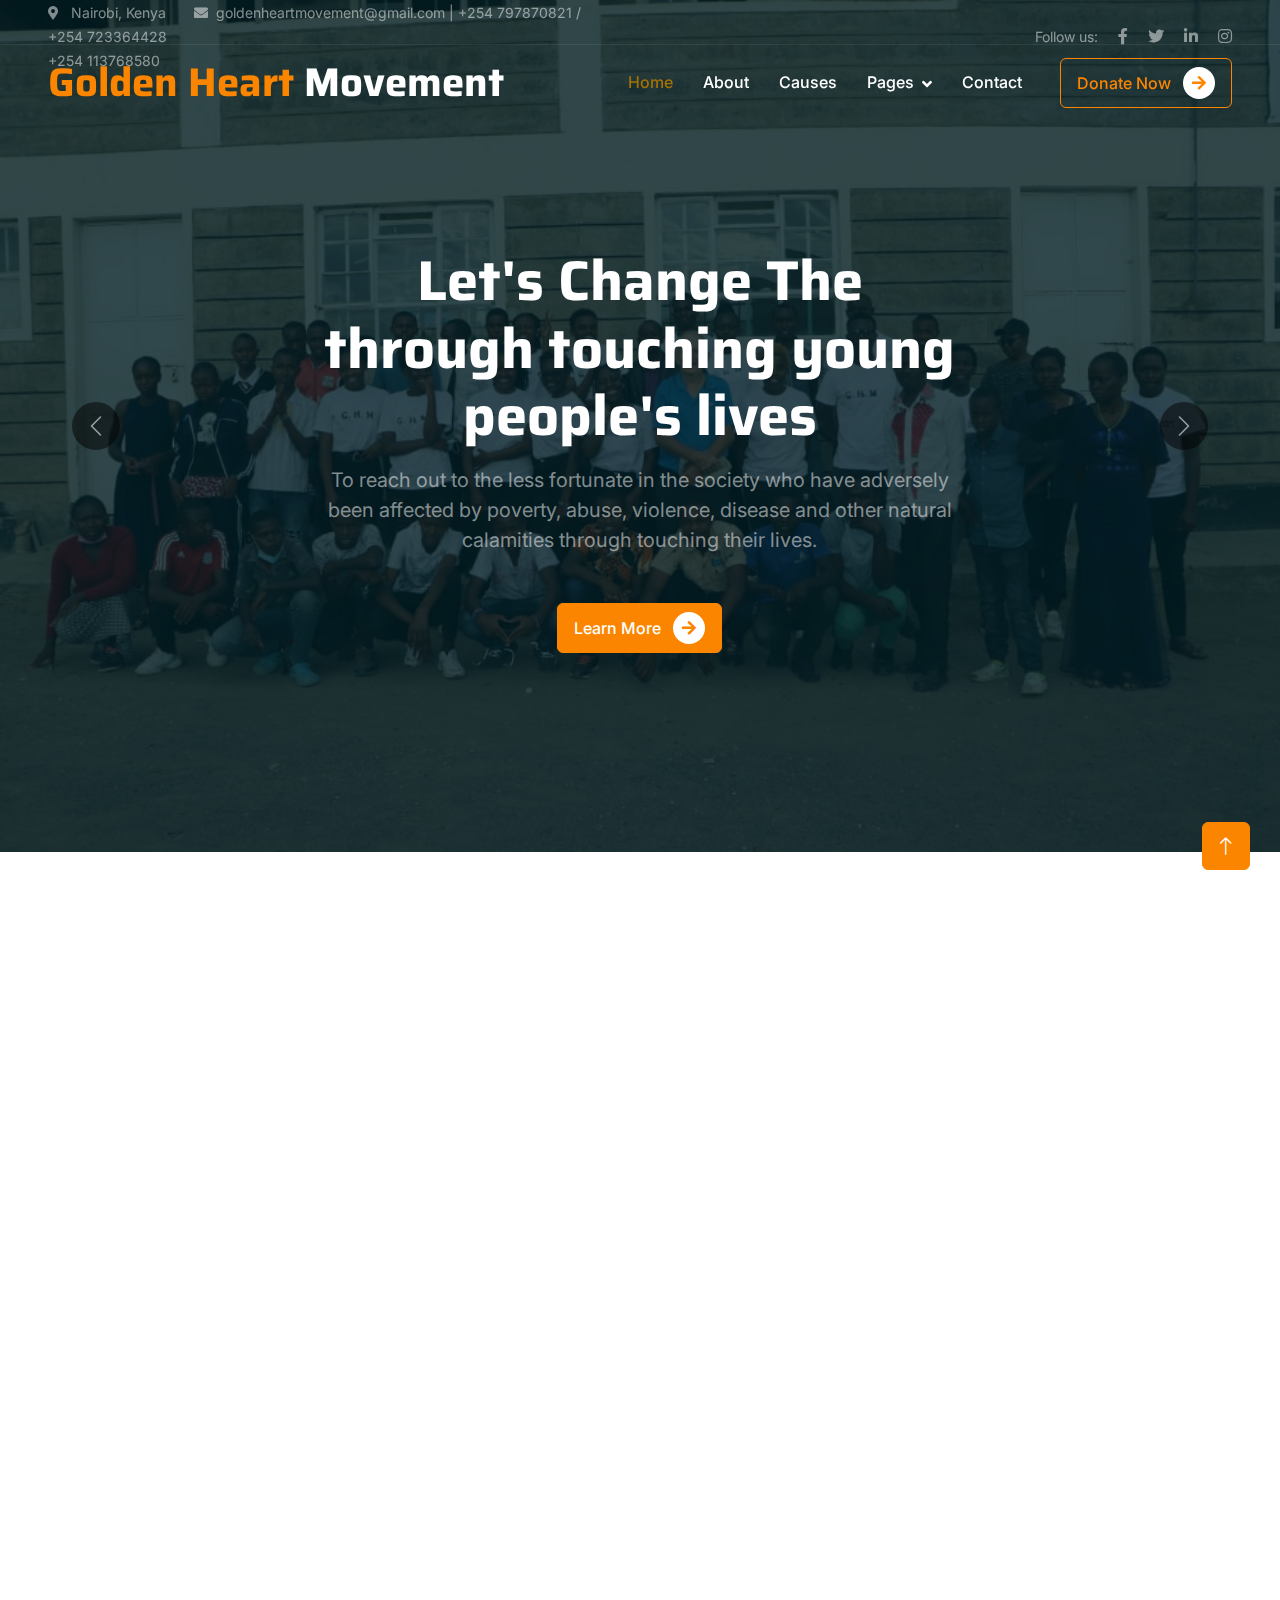
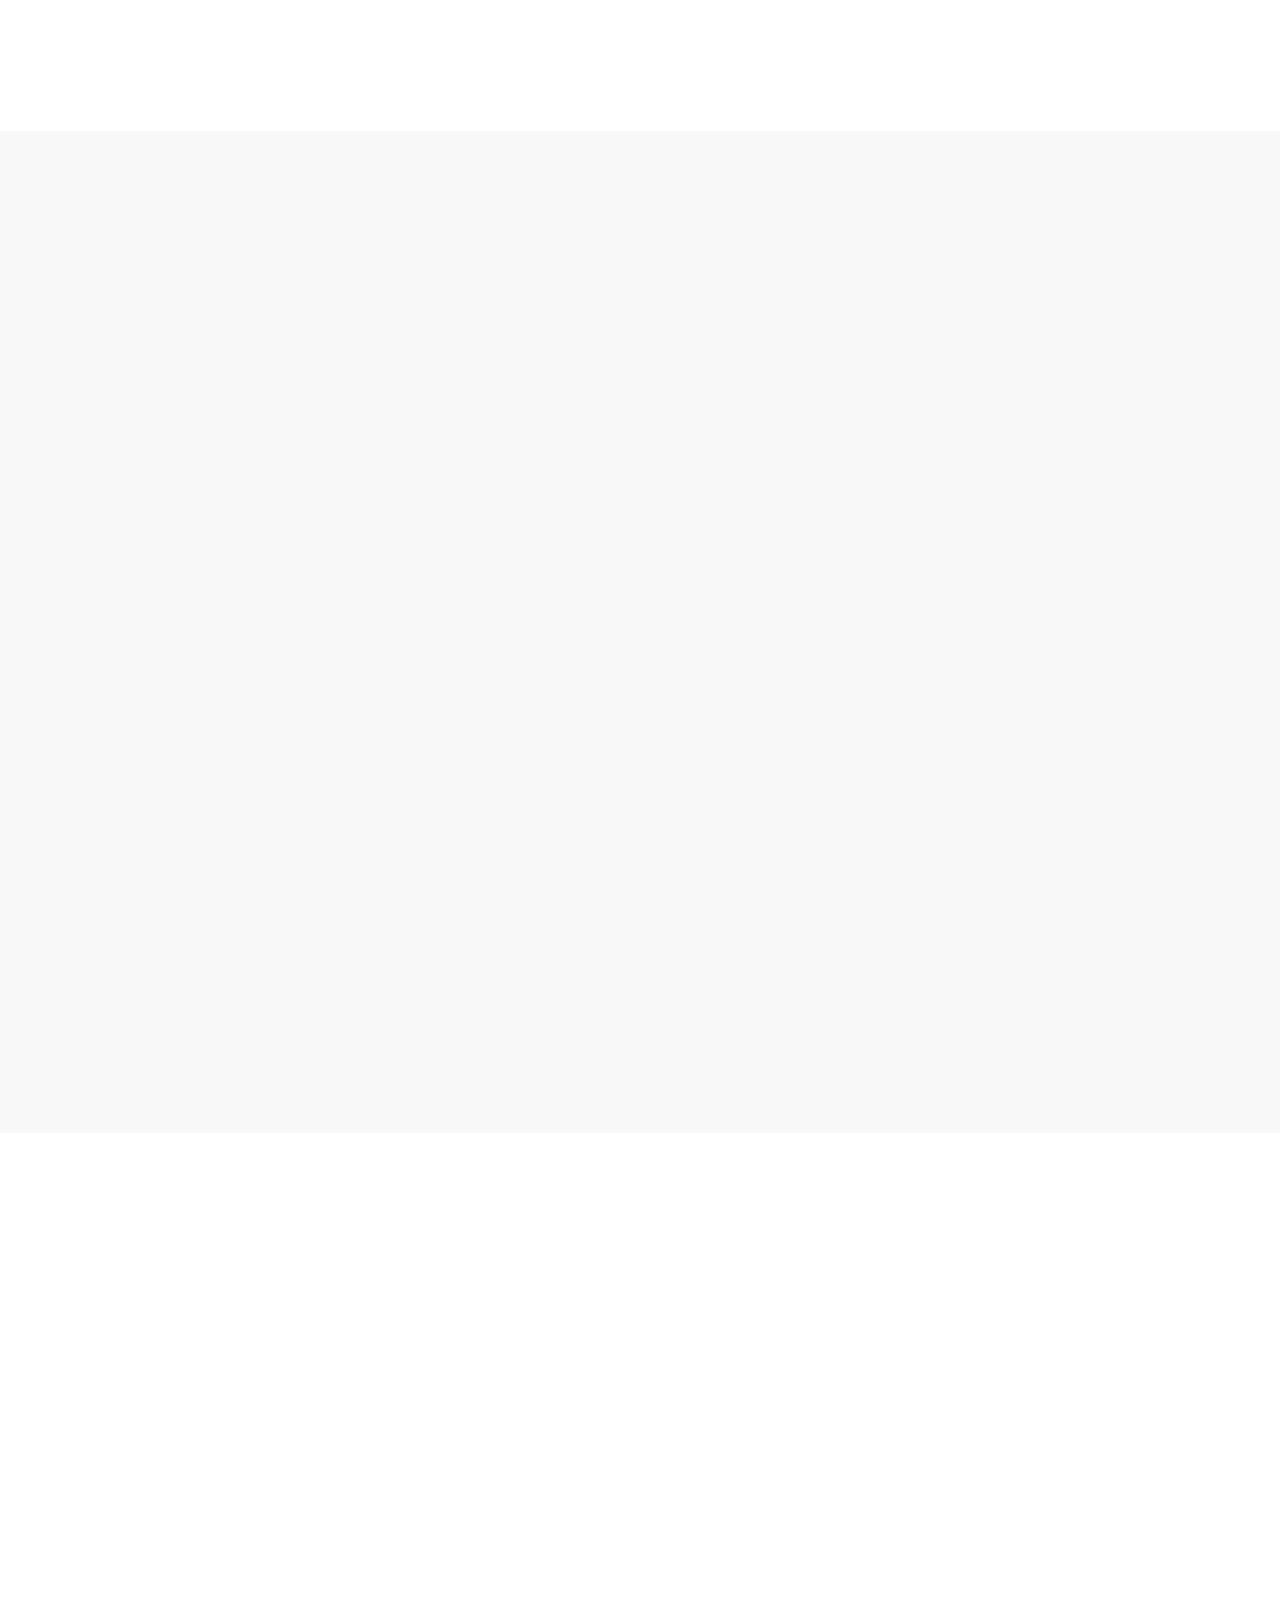
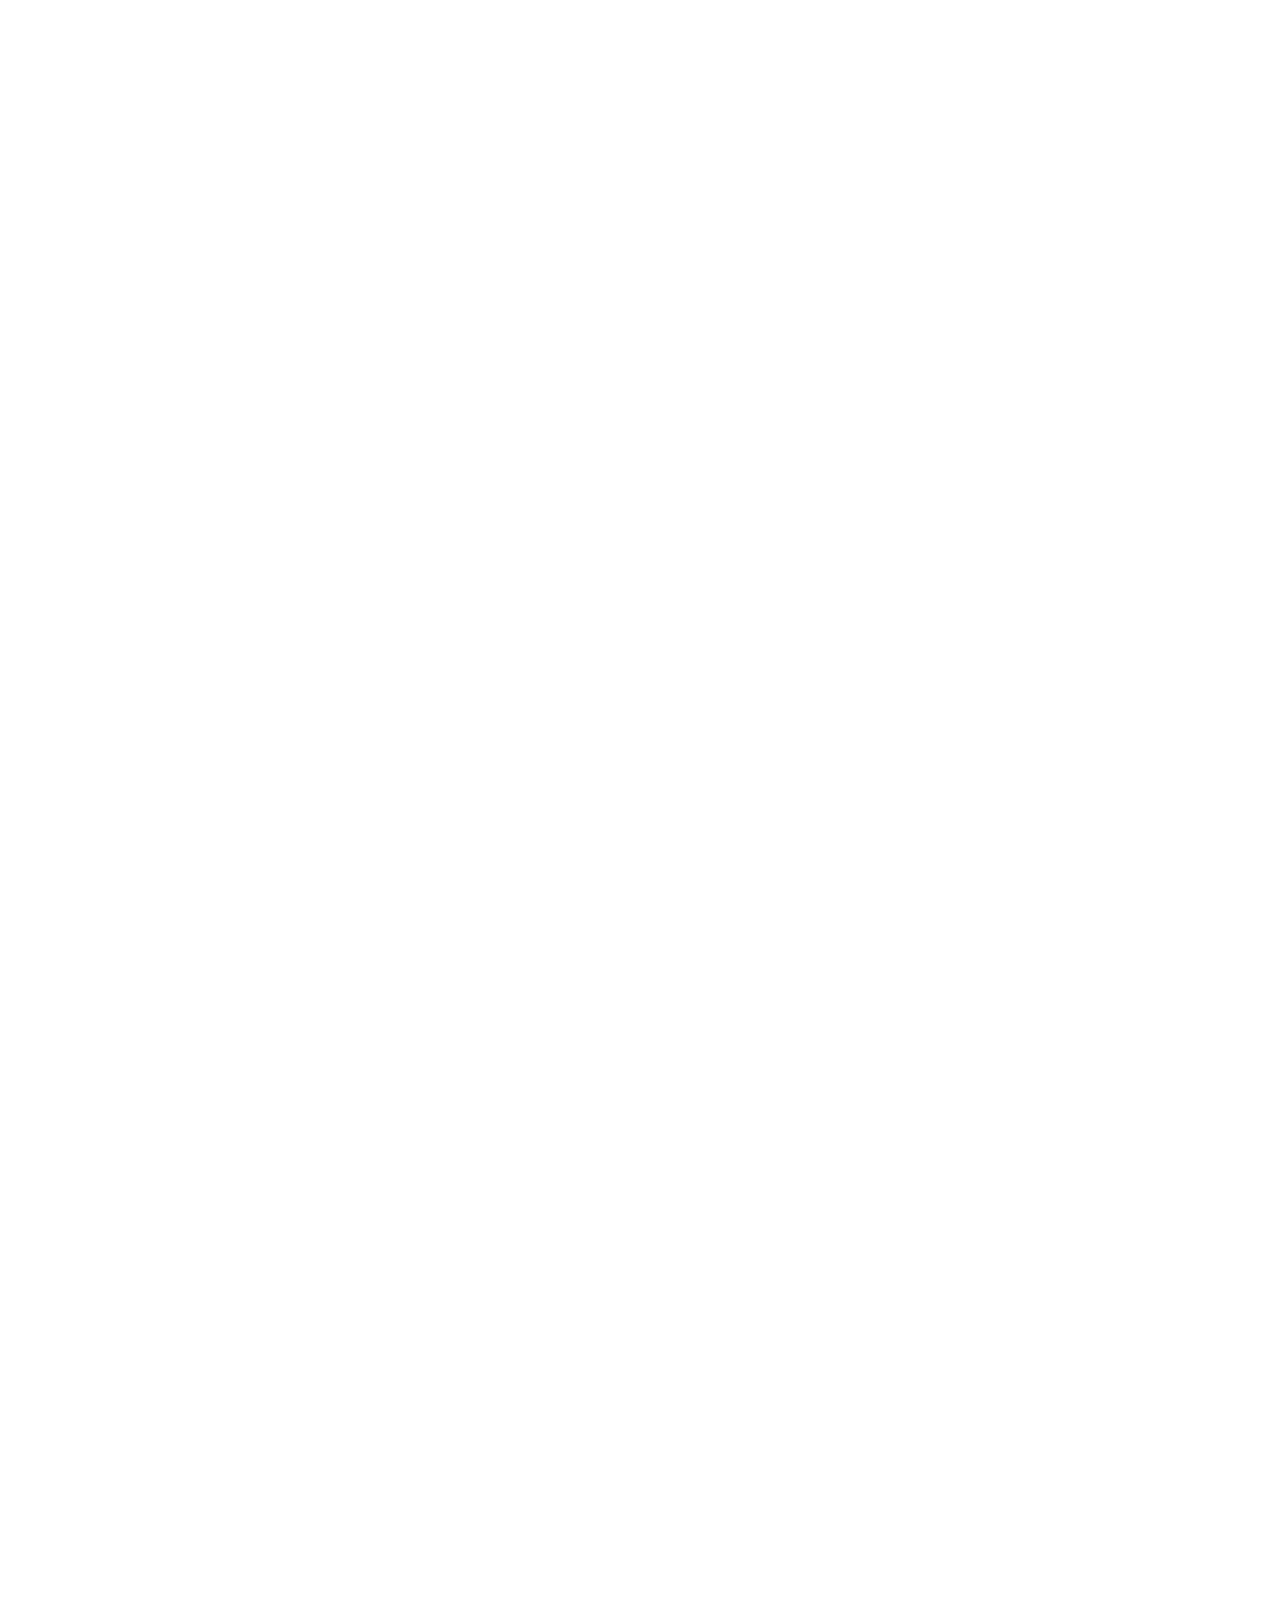
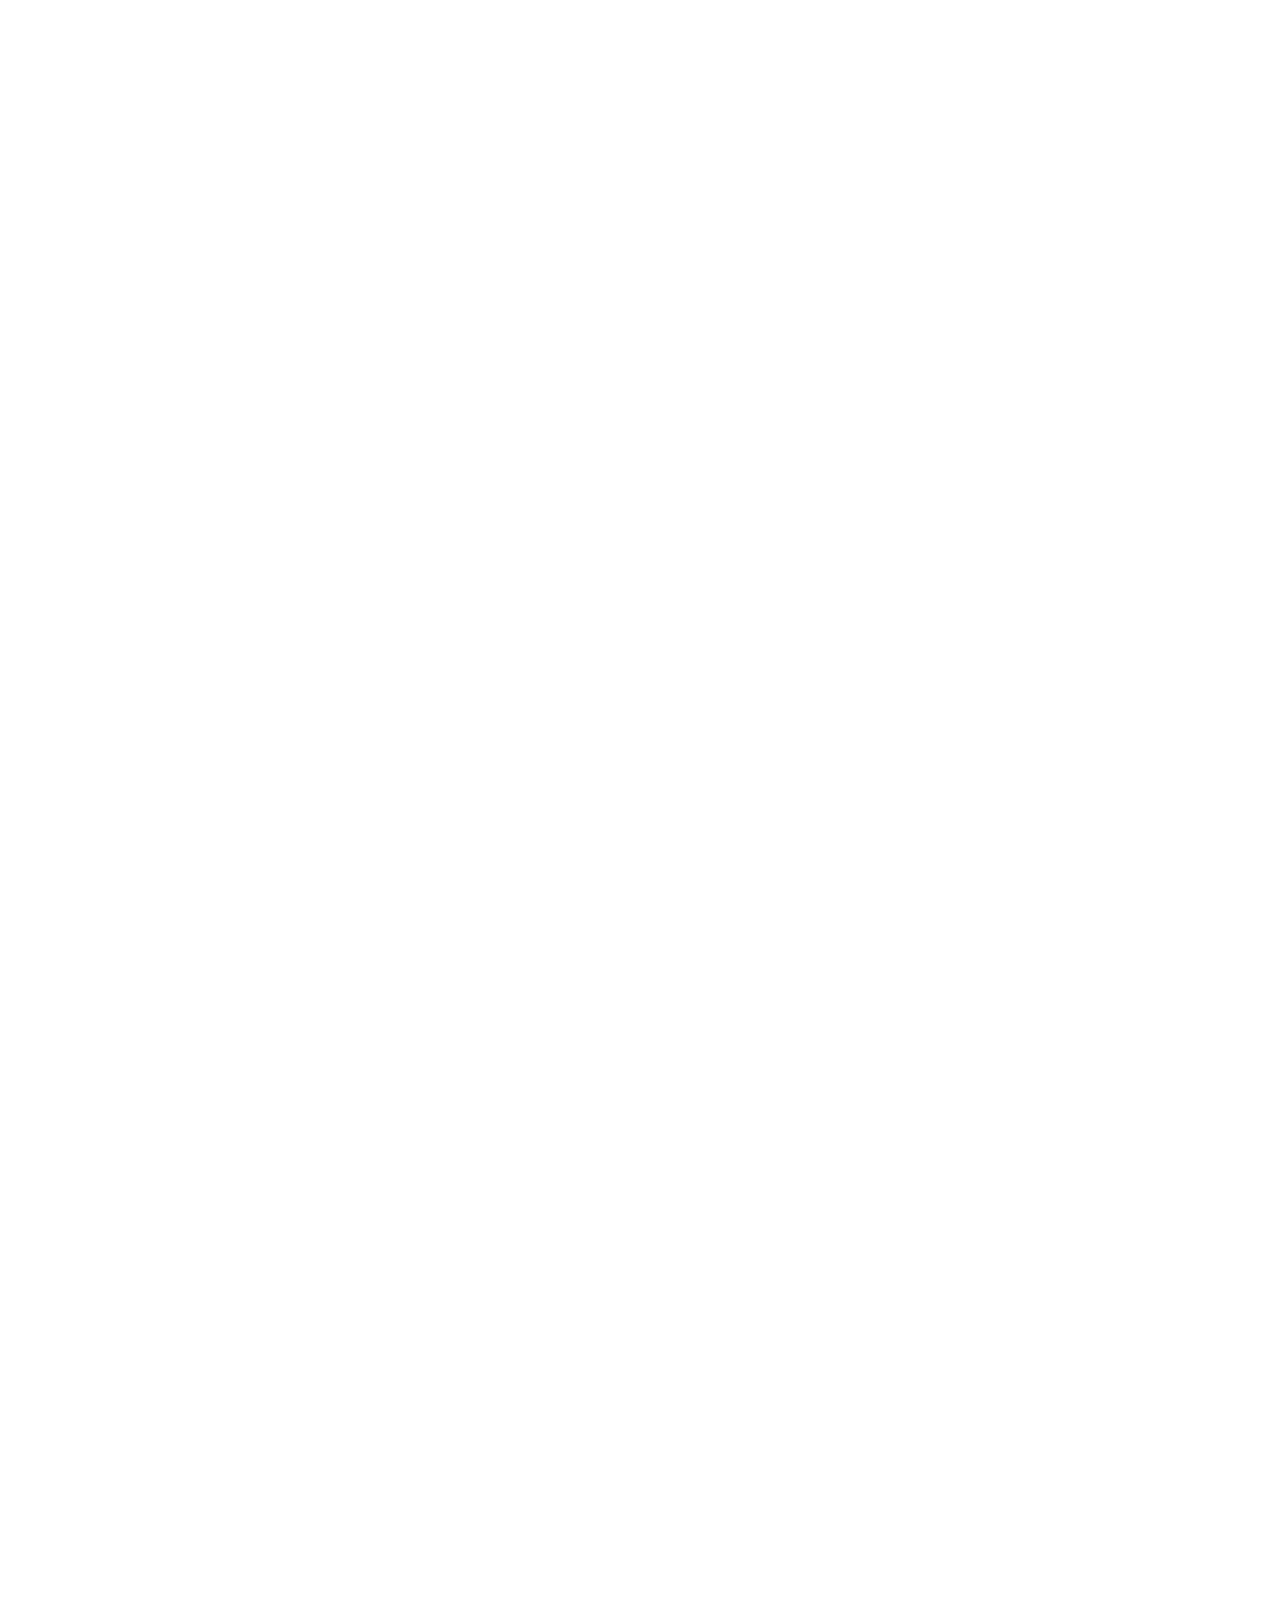
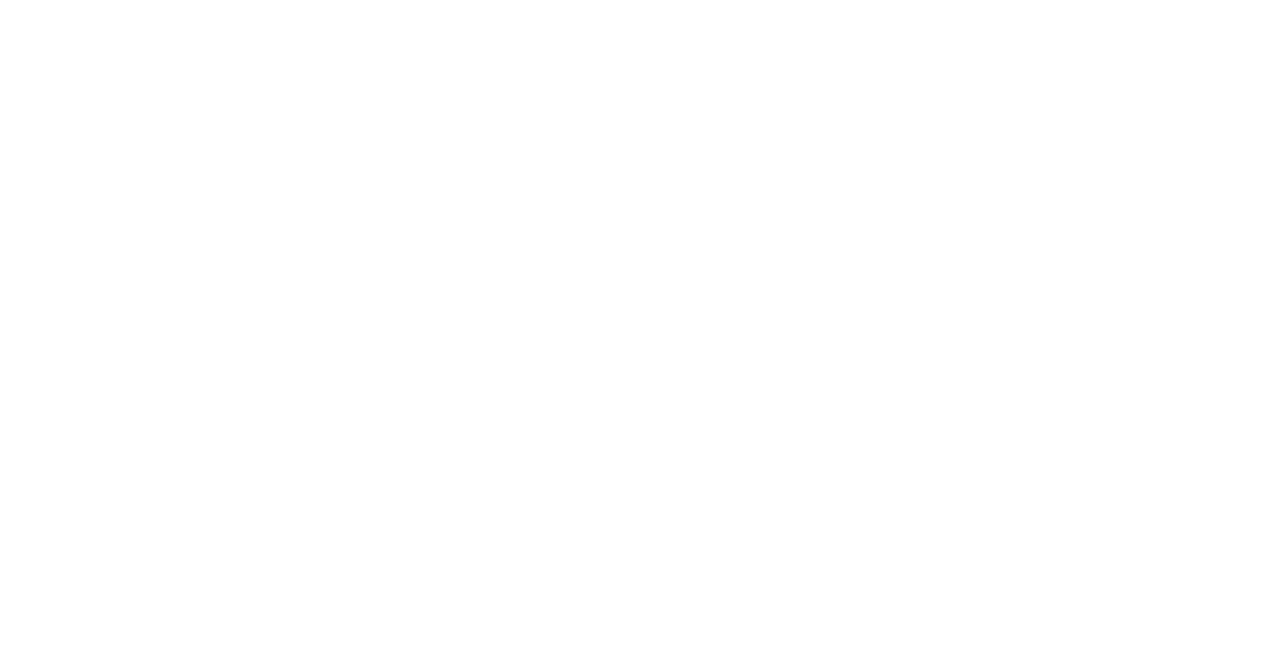
<file: index.html>
<!DOCTYPE html>
<html lang="en">

<head>
    <meta charset="utf-8">
    <title>Golden Heart Movement - Touching Lives</title>
    <meta content="width=device-width, initial-scale=1.0" name="viewport">
    <meta content="" name="keywords">
    <meta content="" name="description">

    <!-- Favicon -->
    <link href="img/favicon.ico" rel="icon">

    <!-- Google Web Fonts -->
    <link rel="preconnect" href="https://fonts.googleapis.com">
    <link rel="preconnect" href="https://fonts.gstatic.com" crossorigin>
    <link href="https://fonts.googleapis.com/css2?family=Inter:wght@400;500;600&family=Saira:wght@500;600;700&display=swap" rel="stylesheet"> 

    <!-- Icon Font Stylesheet -->
    <link href="https://cdnjs.cloudflare.com/ajax/libs/font-awesome/5.10.0/css/all.min.css" rel="stylesheet">
    <link href="https://cdn.jsdelivr.net/npm/bootstrap-icons@1.4.1/font/bootstrap-icons.css" rel="stylesheet">

    <!-- Libraries Stylesheet -->
    <link href="lib/animate/animate.min.css" rel="stylesheet">
    <link href="lib/owlcarousel/assets/owl.carousel.min.css" rel="stylesheet">

    <!-- Customized Bootstrap Stylesheet -->
    <link href="css/bootstrap.min.css" rel="stylesheet">

    <!-- Template Stylesheet -->
    <link href="css/style.css" rel="stylesheet">
</head>

<body>
    <!-- Spinner Start -->
    <div id="spinner" class="show bg-white position-fixed translate-middle w-100 vh-100 top-50 start-50 d-flex align-items-center justify-content-center">
        <div class="spinner-grow text-primary" role="status"></div>
    </div>
    <!-- Spinner End -->


    <!-- Navbar Start -->
    <div class="container-fluid fixed-top px-0 wow fadeIn" data-wow-delay="0.1s">
        <div class="top-bar text-white-50 row gx-0 align-items-center d-none d-lg-flex">
            <div class="col-lg-6 px-5 text-start">
                <small><i class="fa fa-map-marker-alt me-2"></i> Nairobi, Kenya</small>
                <small class="ms-4"><i class="fa fa-envelope me-2"></i>goldenheartmovement@gmail.com | +254 797870821 / +254 723364428 <br> +254 113768580</small> 
            </div>
            <div class="col-lg-6 px-5 text-end">
                
                <small>Follow us:</small>
                <a class="text-white-50 ms-3" href="https://facebook.com" target="_blank" title="Follow us on Facebook" aria-label="Facebook" rel="noopener">
                    <i class="fab fa-facebook-f"></i>
                </a>
                <a class="text-white-50 ms-3" href="https://twitter.com" target="_blank" title="Follow us on Twitter" aria-label="Twitter" rel="noopener">
                    <i class="fab fa-twitter"></i>
                </a>
                <a class="text-white-50 ms-3" href="https://linkedin.com" target="_blank" title="Follow us on LinkedIn" aria-label="LinkedIn" rel="noopener">
                    <i class="fab fa-linkedin-in"></i>
                </a>
                <a class="text-white-50 ms-3" href="https://instagram.com" target="_blank" title="Follow us on Instagram" aria-label="Instagram" rel="noopener">
                    <i class="fab fa-instagram"></i>
                </a>
            </div>
            
            
        </div>

        <nav class="navbar navbar-expand-lg navbar-dark py-lg-0 px-lg-5 wow fadeIn" data-wow-delay="0.1s">
            <a href="index.html" class="navbar-brand ms-4 ms-lg-0">
                <h1 class="fw-bold text-primary m-0">Golden Heart<span class="text-white"> Movement</span></h1>
            </a>
            <button type="button" class="navbar-toggler me-4" data-bs-toggle="collapse" data-bs-target="#navbarCollapse">
                <span class="navbar-toggler-icon"></span>
            </button>
            <div class="collapse navbar-collapse" id="navbarCollapse">
                <div class="navbar-nav ms-auto p-4 p-lg-0">
                    <a href="index.html" class="nav-item nav-link active">Home</a>
                    <a href="about.html" class="nav-item nav-link">About</a>
                    <a href="causes.html" class="nav-item nav-link">Causes</a>
                    <div class="nav-item dropdown">
                        <a href="#" class="nav-link dropdown-toggle" data-bs-toggle="dropdown">Pages</a>
                        <div class="dropdown-menu m-0">
                            <a href="service.html" class="dropdown-item">Service</a>
                            <a href="donate.html" class="dropdown-item">Donate</a>
                            <a href="team.html" class="dropdown-item">Our Team</a>
                            <a href="testimonial.html" class="dropdown-item">Testimonial</a>
                            <a href="gallery.html" class="dropdown-item">Gallery</a>
                          
                        </div>
                    </div>
                    <a href="contact.html" class="nav-item nav-link">Contact</a>
                </div>
                <div class="d-none d-lg-flex ms-2">
                    <a class="btn btn-outline-primary py-2 px-3" href="">
                        Donate Now
                        <div class="d-inline-flex btn-sm-square bg-white text-primary rounded-circle ms-2">
                            <i class="fa fa-arrow-right"></i>
                        </div>
                    </a>
                </div>
            </div>
        </nav>
    </div>
    <!-- Navbar End -->


    <!-- Carousel Start -->
    <div class="container-fluid p-0 mb-5">
        <div id="header-carousel" class="carousel slide" data-bs-ride="carousel">
            <div class="carousel-inner">
                <div class="carousel-item active">
                    <img class="w-100" src="img/carousel-1.jpg" alt="Image">
                    <div class="carousel-caption">
                        <div class="container">
                            <div class="row justify-content-center">
                                <div class="col-lg-7 pt-5">
                                    <h1 class="display-4 text-white mb-3 animated slideInDown">Let's Change The through touching young people's lives</h1>
                                    <p class="fs-5 text-white-50 mb-5 animated slideInDown">To reach out to the less fortunate in the society who have adversely been affected by poverty,
                                        abuse, violence, disease and other natural calamities through touching their lives.</p>
                                    <a class="btn btn-primary py-2 px-3 animated slideInDown" href="">
                                        Learn More
                                        <div class="d-inline-flex btn-sm-square bg-white text-primary rounded-circle ms-2">
                                            <i class="fa fa-arrow-right"></i>
                                        </div>
                                    </a>
                                </div>
                            </div>
                        </div>
                    </div>
                </div>
                <div class="carousel-item">
                    <img class="w-100" src="img/carousel-2.jpg" alt="Image">
                    <div class="carousel-caption">
                        <div class="container">
                            <div class="row justify-content-center">
                                <div class="col-lg-7 pt-5">
                                    <h1 class="display-4 text-white animated slideInDown">Let's Change the World by Empowering the Lives of Young People</h1>
                                    <p class="fs-5 text-white-50 mb-5 animated slideInDown">We are committed to reaching the less fortunate in society — those impacted by poverty, abuse, violence, illness, and natural disasters — by restoring hope and transforming their lives with compassion.</p>
                                    <a class="btn btn-primary py-2 px-3 animated slideInDown" href="about.html">
                                        Learn More
                                        <div class="d-inline-flex btn-sm-square bg-white text-primary rounded-circle ms-2">
                                            <i class="fa fa-arrow-right"></i>
                                        </div>
                                    </a>
                                </div>
                            </div>
                        </div>
                    </div>
                </div>
            </div>
            <button class="carousel-control-prev" type="button" data-bs-target="#header-carousel"
                data-bs-slide="prev">
                <span class="carousel-control-prev-icon" aria-hidden="true"></span>
                <span class="visually-hidden">Previous</span>
            </button>
            <button class="carousel-control-next" type="button" data-bs-target="#header-carousel"
                data-bs-slide="next">
                <span class="carousel-control-next-icon" aria-hidden="true"></span>
                <span class="visually-hidden">Next</span>
            </button>
        </div>
    </div>
    <!-- Carousel End -->


    <!-- About Start -->
    <div class="container-xxl py-5">
        <div class="container">
            <div class="row g-5">
                <div class="col-lg-6 wow fadeInUp" data-wow-delay="0.1s">
                    <div class="position-relative overflow-hidden h-100" style="min-height: 400px;">
                        <img class="position-absolute w-100 h-100 pt-5 pe-5" src="img/about-1.jpg" alt="" style="object-fit: cover;">
                        <img class="position-absolute top-0 end-0 bg-white ps-2 pb-2" src="img/about-2.jpg" alt="" style="width: 200px; height: 200px;">
                    </div>
                </div>
                <div class="col-lg-6 wow fadeInUp" data-wow-delay="0.5s">
                    <div class="h-100">
                        <div class="d-inline-block rounded-pill bg-secondary text-primary py-1 px-3 mb-3">About Us</div>
                        <h1 class="display-6 mb-5">We Help People In Need Around The World</h1>
                        <div class="bg-light border-bottom border-5 border-primary rounded p-4 mb-4">
                            <p class="text-dark mb-2">As the founder of Golden Heart Movement, I have always been passionate about making a difference in the 
                                lives of orphaned children. Growing up, I witnessed the challenges faced by underprivileged communities and felt a deep 
                                responsibility to take action. This led me to establish Golden Heart Movement, an organization dedicated to providing care, 
                                support, and hope for orphans.
                            </p>
                            <span class="text-primary">Elizabeth Khisa, Founder</span>
                        </div>
                        <p class="mb-5">With a dedicated team, we strive to build a strong foundation for orphans by fostering a sense of family, security, 
                            and belonging. Our programs are designed to not only meet the basic needs of children but 
                            also help them grow into empowered, independent individuals who can contribute to society.
                        </p>
                        <a class="btn btn-primary py-2 px-3 me-3" href="#">
                            Learn More
                            <div class="d-inline-flex btn-sm-square bg-white text-primary rounded-circle ms-2">
                                <i class="fa fa-arrow-right"></i>
                            </div>
                        </a>
                        <a class="btn btn-outline-primary py-2 px-3" href="contact.html">
                            Contact Us
                            <div class="d-inline-flex btn-sm-square bg-primary text-white rounded-circle ms-2">
                                <i class="fa fa-arrow-right"></i>
                            </div>
                        </a>
                    </div>
                </div>
            </div>
        </div>
    </div>
    <!-- About End -->


    <!-- Causes Start -->
    <div class="container-xxl bg-light my-5 py-5">
        <div class="container py-5">
            <div class="text-center mx-auto mb-5 wow fadeInUp" data-wow-delay="0.1s" style="max-width: 500px;">
                <div class="d-inline-block rounded-pill bg-secondary text-primary py-1 px-3 mb-3">Feature Causes</div>
                <h1 class="display-6 mb-5">Every Child Deserves The Opportunity To Be Helped</h1>
            </div>
            <div class="row g-4 justify-content-center">
                <div class="col-lg-4 col-md-6 wow fadeInUp" data-wow-delay="0.1s">
                    <div class="causes-item d-flex flex-column bg-white border-top border-5 border-primary rounded-top overflow-hidden h-100">
                        <div class="text-center p-4 pt-0">
                            <div class="d-inline-block bg-primary text-white rounded-bottom fs-5 pb-1 px-3 mb-4">
                                <small>Education</small>
                            </div>
                            <h5 class="mb-3">Education For Kenya Children</h5>
                            <p>At Golden Heart Movement, we believe education is the key to a brighter future for orphans. It provides them with the tools
                                 to overcome challenges, build confidence, and create opportunities for a better life.</p>
                            <div class="causes-progress bg-light p-3 pt-2">
                                <div class="d-flex justify-content-between">
                                    <p class="text-dark">Ksh10,000 <small class="text-body">Goal</small></p>
                                    <p class="text-dark">Ksh4,500 <small class="text-body">Raised</small></p>
                                </div>
                                <div class="progress">
                                    <div class="progress-bar" role="progressbar" aria-valuenow="40" aria-valuemin="0" aria-valuemax="100">
                                        <span>40%</span>
                                    </div>
                                </div>
                            </div>
                        </div>
                        <div class="position-relative mt-auto">
                            <img class="img-fluid" src="img/courses-1.jpg" alt="">
                            <div class="causes-overlay">
                                <a class="btn btn-outline-primary" href="">
                                    Read More
                                    <div class="d-inline-flex btn-sm-square bg-primary text-white rounded-circle ms-2">
                                        <i class="fa fa-arrow-right"></i>
                                    </div>
                                </a>
                            </div>
                        </div>
                    </div>
                </div>
                <div class="col-lg-4 col-md-6 wow fadeInUp" data-wow-delay="0.3s">
                    <div class="causes-item d-flex flex-column bg-white border-top border-5 border-primary rounded-top overflow-hidden h-100">
                        <div class="text-center p-4 pt-0">
                            <div class="d-inline-block bg-primary text-white rounded-bottom fs-5 pb-1 px-3 mb-4">
                                <small>Pure Drinking Water</small>
                            </div>
                            <h5 class="mb-3">Ensure Pure Drinking Water</h5>
                            <p>Access to clean drinking water is essential for every child’s health and well-being. At Golden Heart Movement, we are committed to ensuring that orphans 
                                have safe and pure water to drink, reducing the risk of diseases and promoting a healthy life.</p>
                            <div class="causes-progress bg-light p-3 pt-2">
                                <div class="d-flex justify-content-between">
                                    <p class="text-dark">Ksh10,000 <small class="text-body">Goal</small></p>
                                    <p class="text-dark">Ksh4,500 <small class="text-body">Raised</small></p>
                                </div>
                                <div class="progress">
                                    <div class="progress-bar" role="progressbar" aria-valuenow="40" aria-valuemin="0" aria-valuemax="100">
                                        <span>40%</span>
                                    </div>
                                </div>
                            </div>
                        </div>
                        <div class="position-relative mt-auto">
                            <img class="img-fluid" src="img/courses-2.jpg" alt="">
                            <div class="causes-overlay">
                                <a class="btn btn-outline-primary" href="">
                                    Read More
                                    <div class="d-inline-flex btn-sm-square bg-primary text-white rounded-circle ms-2">
                                        <i class="fa fa-arrow-right"></i>
                                    </div>
                                </a>
                            </div>
                        </div>
                    </div>
                </div>
                <div class="col-lg-4 col-md-6 wow fadeInUp" data-wow-delay="0.5s">
                    <div class="causes-item d-flex flex-column bg-white border-top border-5 border-primary rounded-top overflow-hidden h-100">
                        <div class="text-center p-4 pt-0">
                            <div class="d-inline-block bg-primary text-white rounded-bottom fs-5 pb-1 px-3 mb-4">
                                <small>Healthy Life</small>
                            </div>
                            <h5 class="mb-3">Ensure Medical Treatment</h5>
                            <p>At Golden Heart Movement, we prioritize the health and well-being of orphans to ensure they grow strong and thrive. A healthy life means 
                                access to nutritious food, clean water, medical care, and a safe environment.</p>
                            <div class="causes-progress bg-light p-3 pt-2">
                                <div class="d-flex justify-content-between">
                                    <p class="text-dark">Ksh10,000 <small class="text-body">Goal</small></p>
                                    <p class="text-dark">Ksh4,500 <small class="text-body">Raised</small></p>
                                </div>
                                <div class="progress">
                                    <div class="progress-bar" role="progressbar" aria-valuenow="40" aria-valuemin="0" aria-valuemax="100">
                                        <span>40%</span>
                                    </div>
                                </div>
                            </div>
                        </div>
                        <div class="position-relative mt-auto">
                            <img class="img-fluid" src="img/courses-3.jpg" alt="">
                            <div class="causes-overlay">
                                <a class="btn btn-outline-primary" href="">
                                    Read More
                                    <div class="d-inline-flex btn-sm-square bg-primary text-white rounded-circle ms-2">
                                        <i class="fa fa-arrow-right"></i>
                                    </div>
                                </a>
                            </div>
                        </div>
                    </div>
                </div>
            </div>
        </div>
    </div>
    <!-- Causes End -->


    <!-- Service Start -->
    <div class="container-xxl py-5">
        <div class="container">
            <div class="text-center mx-auto mb-5 wow fadeInUp" data-wow-delay="0.1s" style="max-width: 500px;">
                <div class="d-inline-block rounded-pill bg-secondary text-primary py-1 px-3 mb-3">What We Do</div>
                <h1 class="display-6 mb-5">Learn More, What We Do And Get Involved</h1>
            </div>
            <div class="row g-4 justify-content-center">
                <!-- Quarterly Programs -->
                <div class="col-lg-3 col-md-6 wow fadeInUp" data-wow-delay="0.1s">
                    <div class="bg-white rounded shadow-sm text-start h-100 p-4 p-xl-5">
                        <div class="text-center mb-3">
                            <i class="bi bi-calendar3 fs-1" style="color: #fd7e14;"></i>
                        </div>
                        <h5 class="fw-bold text-dark mb-3 text-center">Quarterly Programs</h5>
                        <ul class="list-unstyled ps-3">
                            <li><strong>1st Quarter:</strong> Visitation to Children's Home/Prison</li>
                            <li><strong>2nd Quarter:</strong> Visitation to Elderly Home/Hospital</li>
                            <li><strong>3rd Quarter:</strong> Mass Campaign (Vijana Tujanjaruke Mashinani or Hearty Runs)</li>
                            <li><strong>Annual General Meeting</strong></li>
                        </ul>
                    </div>
                </div>

                <!-- Focus Areas -->
                <div class="col-lg-3 col-md-6 wow fadeInUp" data-wow-delay="0.3s">
                    <div class="bg-white rounded shadow-sm text-start h-100 p-4 p-xl-5">
                        <div class="text-center mb-3">
                            <i class="bi bi-bullseye fs-1" style="color: #fd7e14;"></i>
                        </div>
                        <h5 class="fw-bold text-dark mb-3 text-center">Focus Areas</h5>
                        <ul class="list-unstyled ps-3">
                            <li>Youth Capacity Development</li>
                            <li>Public Health & Mental Health</li>
                            <li>Climate Change & Environment</li>
                            <li>Reproductive Health & Family Planning</li>
                            <li>Youth and Women Empowerment</li>
                        </ul>
                    </div>
                </div>

                <!-- Regular Activities -->
                <div class="col-lg-3 col-md-6 wow fadeInUp" data-wow-delay="0.5s">
                    <div class="bg-white rounded shadow-sm text-start h-100 p-4 p-xl-5">
                        <div class="text-center mb-3">
                            <i class="bi bi-ui-checks fs-1" style="color: #fd7e14;"></i>
                        </div>
                        <h5 class="fw-bold text-dark mb-3 text-center">Regular Activities</h5>
                        <ul class="list-unstyled ps-3">
                            <li>Talking Point</li>
                            <li>Weekly Collection</li>
                            <li>Charity Works</li>
                            <li>Team building</li>
                            <li>Social events</li>
                        </ul>
                    </div>
                </div>

                <!-- Fundraising -->
                <div class="col-lg-3 col-md-6 wow fadeInUp" data-wow-delay="0.7s">
                    <div class="bg-white rounded shadow-sm text-start h-100 p-4 p-xl-5">
                        <div class="text-center mb-3">
                            <i class="bi bi-heart-fill fs-1" style="color: #fd7e14;"></i>
                        </div>
                        <h5 class="fw-bold text-dark mb-3 text-center">Fundraising</h5>
                        <ul class="list-unstyled ps-3">
                            <li>Fundraising events</li>
                            <li>Donations</li>
                            <li>Members event payments</li>
                            <li>Income generating projects</li>
                            <li>Weekly collections</li>
                        </ul>
                    </div>
                </div>
            </div>
        </div>
    </div>

    <!-- About Info Flex Landscape Start -->
<div class="container-xxl py-5">
  <div class="container">
    <div class="row g-4 justify-content-center d-flex flex-wrap">

      <!-- Our Story -->
      <div class="col-xl-3 col-lg-3 col-md-6 wow fadeInUp" data-wow-delay="0.1s">
        <div class="bg-white rounded shadow-sm p-4 h-80 d-flex flex-column justify-content-start" style="min-height: 200px;">
          <div class="text-center mb-3">
            <i class="bi bi-journal-text fs-1" style="color: #fd7e14;"></i>
          </div>
          <h6 class="fw-bold text-center mb-3">Our Story</h6>
          <p style="font-size: 14px;" class="text-center">
            The Golden Heart Movement is a non-profit group of young Kenyan youths who came with an idea of reaching out to the less fortunate and youth empowerment in the society.
            <br><br>
            "The Art of Giving has been around since the beginning of time. Ancient Hebrews instituted tax to help the poor, since then giving has evolved into a practice that many people follow. It has deeply become culture."
            <br><br>
            We stretch the little we collect into feeding orphans, street children, the elderly and the sick.
          </p>
        </div>
      </div>

      <!-- Our Objectives -->
      <div class="col-xl-3 col-lg-3 col-md-6 wow fadeInUp" data-wow-delay="0.2s">
        <div class="bg-white rounded shadow-sm p-4 h-100 d-flex flex-column justify-content-start" style="min-height: 400px;">
          <div class="text-center mb-3">
            <i class="bi bi-check2-circle fs-1" style="color: #fd7e14;"></i>
          </div>
          <h6 class="fw-bold text-center mb-3">Our Objectives</h6>
          <ul class="list-unstyled ps-2 mb-0" style="font-size: 14px;">
            <li><i class="bi bi-check-circle-fill me-2" style="color:#fd7e14;"></i> Touch lives of the less fortunate.</li>
            <li><i class="bi bi-check-circle-fill me-2" style="color:#fd7e14;"></i> Nurture spiritually, morally, socially.</li>
            <li><i class="bi bi-check-circle-fill me-2" style="color:#fd7e14;"></i> Enlighten youth roles in society.</li>
            <li><i class="bi bi-check-circle-fill me-2" style="color:#fd7e14;"></i> Smile to the differently abled.</li>
            <li><i class="bi bi-check-circle-fill me-2" style="color:#fd7e14;"></i> Develop talents positively.</li>
            <li><i class="bi bi-check-circle-fill me-2" style="color:#fd7e14;"></i> Train leaders and responsibility.</li>
          </ul>
        </div>
      </div>

      <!-- Our Reach -->
      <div class="col-xl-3 col-lg-3 col-md-6 wow fadeInUp" data-wow-delay="0.3s">
        <div class="bg-white rounded shadow-sm p-4 h-100 d-flex flex-column justify-content-start" style="min-height: 400px;">
          <div class="text-center mb-3">
            <i class="bi bi-geo-alt fs-1" style="color: #fd7e14;"></i>
          </div>
          <h6 class="fw-bold text-center mb-3">Our Reach</h6>
          <p class="text-center" style="font-size: 14px;">GHM operates across all 47 counties in Kenya.</p>
          <div class="row g-2 justify-content-center">
            <div class="col-5"><div class="bg-light text-center rounded py-1">Nairobi</div></div>
            <div class="col-5"><div class="bg-light text-center rounded py-1">Nakuru</div></div>
            <div class="col-5"><div class="bg-light text-center rounded py-1">Eldoret</div></div>
            <div class="col-5"><div class="bg-light text-center rounded py-1">Kakamega</div></div>
            <div class="col-5"><div class="bg-light text-center rounded py-1">Kisumu</div></div>
            <div class="col-5"><div class="bg-light text-center rounded py-1">Kitale</div></div>
            <div class="col-5"><div class="bg-light text-center rounded py-1">Kitui</div></div>
            <div class="col-5"><div class="bg-light text-center rounded py-1">Naivasha</div></div>
          </div>
        </div>
      </div>

      <!-- Homes We've Visited -->
      <div class="col-xl-3 col-lg-3 col-md-6 wow fadeInUp" data-wow-delay="0.4s">
        <div class="bg-white rounded shadow-sm p-4 h-100 d-flex flex-column justify-content-start" style="min-height: 400px;">
          <div class="text-center mb-3">
            <i class="bi bi-house-door fs-1" style="color: #fd7e14;"></i>
          </div>
          <h6 class="fw-bold text-center mb-3">Homes We've Visited</h6>
          <p class="fw-bold mb-1">Children's Homes</p>
          <ul class="list-unstyled ps-3 mb-3" style="font-size: 14px;">
            <li><i class="bi bi-dot" style="color:#fd7e14;"></i> ST DORCAS – Nairobi</li>
            <li><i class="bi bi-dot" style="color:#fd7e14;"></i> CHILD DISCOVERY – Nakuru</li>
            <li><i class="bi bi-dot" style="color:#fd7e14;"></i> TOBIAH – Eldoret</li>
            <li><i class="bi bi-dot" style="color:#fd7e14;"></i> DIVINE HOPE – Kiambu</li>
            <li><i class="bi bi-dot" style="color:#fd7e14;"></i> UPENDO – Kakamega</li>
            <li><i class="bi bi-dot" style="color:#fd7e14;"></i> AIC BABY CARE – Kitui</li>
          </ul>
          <p class="fw-bold mb-1">More Activities</p>
          <ul class="list-unstyled ps-3" style="font-size: 14px;">
            <li><i class="bi bi-dot" style="color:#fd7e14;"></i> SUNRISE – Baringo</li>
            <li><i class="bi bi-dot" style="color:#fd7e14;"></i> MAHIGA – Nyeri</li>
            <li><i class="bi bi-dot" style="color:#fd7e14;"></i> MERCY TRUST – Kitale</li>
            <li><i class="bi bi-dot" style="color:#fd7e14;"></i> ASANTE – Naivasha</li>
          </ul>
        </div>
      </div>

    </div>
  </div>
</div>
<!-- About Info Flex Landscape End -->
<!-- Service End -->


   <!-- Donate Start -->
    <div class="container-fluid py-5">
        <div class="container">
            <div class="row g-5 align-items-center">
                <div class="col-lg-6 wow fadeIn" data-wow-delay="0.1s">
                    <div class="d-inline-block rounded-pill bg-secondary text-primary py-1 px-3 mb-3">Donate Now</div>
                    <h1 class="display-6 mb-5">Your support can change a life.</h1>
                    <p class="mb-0">With your generous support, we can continue visiting orphanages, providing food, school supplies, and emotional care to children in need. Every cedi counts and brings us closer to creating lasting impact in their lives. Thank you for being part of this mission.</p>
                </div>
                <div class="col-lg-6 wow fadeIn" data-wow-delay="0.5s">
                    <div class="h-100 bg-secondary p-5">
                        <form>
                            <div class="row g-3">
                                <div class="col-12">
                                    <div class="form-floating">
                                        <input type="text" class="form-control bg-light border-0" id="name" placeholder="Your Name">
                                        <label for="name">Your Name</label>
                                    </div>
                                </div>
                                <div class="col-12">
                                    <div class="form-floating">
                                        <input type="email" class="form-control bg-light border-0" id="email" placeholder="Your Email">
                                        <label for="email">Your Email</label>
                                    </div>
                                </div>
                                <div class="col-12">
                                    <div class="btn-group d-flex justify-content-around">
                                        <input type="radio" class="btn-check" name="btnradio" id="btnradio1" checked>
                                        <label class="btn btn-light py-3" for="btnradio1">Ksh10</label>

                                        <input type="radio" class="btn-check" name="btnradio" id="btnradio2">
                                        <label class="btn btn-light py-3" for="btnradio2">Ksh20</label>

                                        <input type="radio" class="btn-check" name="btnradio" id="btnradio3">
                                        <label class="btn btn-light py-3" for="btnradio3">Ksh30</label>
                                    </div>
                                </div>
                                <div class="col-12">
                                    <button class="btn btn-primary px-5" style="height: 60px;">
                                        Donate Now
                                        <div class="d-inline-flex btn-sm-square bg-white text-primary rounded-circle ms-2">
                                            <i class="fa fa-arrow-right"></i>
                                        </div>
                                    </button>
                                </div>
                            </div>
                        </form>
                    </div>
                </div>
            </div>
        </div>
    </div>
    <!-- Donate End -->


    <!-- Team Start -->
    <div class="container-xxl py-5">
        <div class="container">
            <div class="text-center mx-auto mb-5 wow fadeInUp" data-wow-delay="0.1s" style="max-width: 500px;">
                <div class="d-inline-block rounded-pill bg-secondary text-primary py-1 px-3 mb-3">Team Members</div>
                <h1 class="display-6 mb-5">Let's Meet With Our Leaders</h1>
            </div>
            <div class="row g-4">
                <div class="col-lg-3 col-md-6 wow fadeInUp" data-wow-delay="0.1s">
                    <div class="team-item position-relative rounded overflow-hidden">
                        <div class="overflow-hidden">
                            <img class="img-fluid" src="img/team-4.jpeg" alt="">
                        </div>
                        <div class="team-text bg-light text-center p-4">
                            <h5>Elizabeth Khisa</h5>
                            <p class="text-primary">Chief Executive Officer</p>
                            <div class="team-social text-center">
                                <a class="btn btn-square" href=""><i class="fab fa-facebook-f"></i></a>
                                <a class="btn btn-square" href=""><i class="fab fa-twitter"></i></a>
                                <a class="btn btn-square" href=""><i class="fab fa-instagram"></i></a>
                            </div>
                        </div>
                    </div>
                </div>
                <div class="col-lg-3 col-md-6 wow fadeInUp" data-wow-delay="0.3s">
                    <div class="team-item position-relative rounded overflow-hidden">
                        <div class="overflow-hidden">
                            <img class="img-fluid" src="img/team-4.jpeg" alt="">
                        </div>
                        <div class="team-text bg-light text-center p-4">
                            <h5>Ivan O'Kabero</h5>
                            <p class="text-primary">Chairperson</p>
                            <div class="team-social text-center">
                                <a class="btn btn-square" href=""><i class="fab fa-facebook-f"></i></a>
                                <a class="btn btn-square" href=""><i class="fab fa-twitter"></i></a>
                                <a class="btn btn-square" href=""><i class="fab fa-instagram"></i></a>
                            </div>
                        </div>
                    </div>
                </div>
                <div class="col-lg-3 col-md-6 wow fadeInUp" data-wow-delay="0.5s">
                    <div class="team-item position-relative rounded overflow-hidden">
                        <div class="overflow-hidden">
                            <img class="img-fluid" src="img/team-4.jpeg" alt="">
                        </div>
                        <div class="team-text bg-light text-center p-4">
                            <h5>Vice Chairperson's Name</h5>
                            <p class="text-primary">Vice Chairperson</p>
                            <div class="team-social text-center">
                                <a class="btn btn-square" href=""><i class="fab fa-facebook-f"></i></a>
                                <a class="btn btn-square" href=""><i class="fab fa-twitter"></i></a>
                                <a class="btn btn-square" href=""><i class="fab fa-instagram"></i></a>
                            </div>
                        </div>
                    </div>
                </div>
                <div class="col-lg-3 col-md-6 wow fadeInUp" data-wow-delay="0.7s">
                    <div class="team-item position-relative rounded overflow-hidden">
                        <div class="overflow-hidden">
                            <img class="img-fluid" src="img/team-4.jpeg" alt="">
                        </div>
                        <div class="team-text bg-light text-center p-4">
                            <h5>Doreen Khivali</h5>
                            <p class="text-primary">Executive Assistant</p>
                            <div class="team-social text-center">
                                <a class="btn btn-square" href=""><i class="fab fa-facebook-f"></i></a>
                                <a class="btn btn-square" href=""><i class="fab fa-twitter"></i></a>
                                <a class="btn btn-square" href=""><i class="fab fa-instagram"></i></a>
                            </div>
                        </div>
                    </div>
                </div>
                <div class="col-lg-3 col-md-6 wow fadeInUp" data-wow-delay="0.7s">
                    <div class="team-item position-relative rounded overflow-hidden">
                        <div class="overflow-hidden">
                            <img class="img-fluid" src="img/team-4.jpeg" alt="">
                        </div>
                        <div class="team-text bg-light text-center p-4">
                            <h5>Silah Ojiambo</h5>
                            <p class="text-primary">Deputy Executive Assistant</p>
                            <div class="team-social text-center">
                                <a class="btn btn-square" href=""><i class="fab fa-facebook-f"></i></a>
                                <a class="btn btn-square" href=""><i class="fab fa-twitter"></i></a>
                                <a class="btn btn-square" href=""><i class="fab fa-instagram"></i></a>
                            </div>
                        </div>
                    </div>
                </div>
                <div class="col-lg-3 col-md-6 wow fadeInUp" data-wow-delay="0.7s">
                    <div class="team-item position-relative rounded overflow-hidden">
                        <div class="overflow-hidden">
                            <img class="img-fluid" src="img/team-4.jpeg" alt="">
                        </div>
                        <div class="team-text bg-light text-center p-4">
                            <h5>Elias Illa</h5>
                            <p class="text-primary">Programs Coordinator</p>
                            <div class="team-social text-center">
                                <a class="btn btn-square" href=""><i class="fab fa-facebook-f"></i></a>
                                <a class="btn btn-square" href=""><i class="fab fa-twitter"></i></a>
                                <a class="btn btn-square" href=""><i class="fab fa-instagram"></i></a>
                            </div>
                        </div>
                    </div>
                </div>
                <div class="col-lg-3 col-md-6 wow fadeInUp" data-wow-delay="0.7s">
                    <div class="team-item position-relative rounded overflow-hidden">
                        <div class="overflow-hidden">
                            <img class="img-fluid" src="img/team-4.jpeg" alt="">
                        </div>
                        <div class="team-text bg-light text-center p-4">
                            <h5>Ruby Rose</h5>
                            <p class="text-primary">Finance Lead</p>
                            <div class="team-social text-center">
                                <a class="btn btn-square" href=""><i class="fab fa-facebook-f"></i></a>
                                <a class="btn btn-square" href=""><i class="fab fa-twitter"></i></a>
                                <a class="btn btn-square" href=""><i class="fab fa-instagram"></i></a>
                            </div>
                        </div>
                    </div>
                </div>
                <div class="col-lg-3 col-md-6 wow fadeInUp" data-wow-delay="0.7s">
                    <div class="team-item position-relative rounded overflow-hidden">
                        <div class="overflow-hidden">
                            <img class="img-fluid" src="img/team-4.jpeg" alt="">
                        </div>
                        <div class="team-text bg-light text-center p-4">
                            <h5>Shakira Omata</h5>
                            <p class="text-primary">Media & Communications</p>
                            <div class="team-social text-center">
                                <a class="btn btn-square" href=""><i class="fab fa-facebook-f"></i></a>
                                <a class="btn btn-square" href=""><i class="fab fa-twitter"></i></a>
                                <a class="btn btn-square" href=""><i class="fab fa-instagram"></i></a>
                            </div>
                        </div>
                    </div>
                </div>
            </div>
        </div>
    </div>
    <!-- Team End -->


   <!-- Testimonial Start -->
    <div class="container-xxl py-5">
        <div class="container">
            <div class="text-center mx-auto mb-5 wow fadeInUp" data-wow-delay="0.1s" style="max-width: 500px;">
                <div class="d-inline-block rounded-pill bg-secondary text-primary py-1 px-3 mb-3">Testimonial</div>
                <h1 class="display-6 mb-5">Trusted By Thousands Of People And Nonprofits</h1>
            </div>
            <div class="owl-carousel testimonial-carousel wow fadeInUp" data-wow-delay="0.1s">
                <div class="testimonial-item text-center">
                    <img class="img-fluid bg-light rounded-circle p-2 mx-auto mb-4" src="img/testimonial-1.jpg" style="width: 100px; height: 100px;" alt="Testimonial images">
                    <div class="testimonial-text rounded text-center p-4">
                        <p>Volunteering with this organization has been one of the most rewarding experiences of my life. Seeing the smiles on the children's faces and knowing you're part of their growth and happiness is truly priceless. This team puts their heart into every visit and every effort.”</p>
                        <h5 class="mb-1">Doner Name</h5>
                        <span class="fst-italic">Profession</span>
                    </div>
                </div>
                <div class="testimonial-item text-center">
                    <img class="img-fluid bg-light rounded-circle p-2 mx-auto mb-4" src="img/testimonial-2.jpg" style="width: 100px; height: 100px;" alt="Testimonial images">
                    <div class="testimonial-text rounded text-center p-4">
                        <p>“I chose to support this organization because of their genuine care for orphans. I receive updates showing how my donation directly impacts children's lives — from meals and clothing to education and emotional care. I trust them completely.”</p>
                        <h5 class="mb-1">Doner Name</h5>
                        <span class="fst-italic">Profession</span>
                    </div>
                </div>
                <div class="testimonial-item text-center">
                    <img class="img-fluid bg-light rounded-circle p-2 mx-auto mb-4" src="img/testimonial-3.jpg" style="width: 100px; height: 100px;" alt="Testimonial images">
                    <div class="testimonial-text rounded text-center p-4">
                        <p>“My niece found a safe space in this organization after losing her parents. The love, support, and guidance she receives is something I could never repay. They don’t just help — they become family.”</p>
                        <h5 class="mb-1">Doner Name</h5>
                        <span class="fst-italic">Profession</span>
                    </div>
                </div>
            </div>
        </div>
    </div>
    <!-- Testimonial End -->

<!-- Footer Start -->
    <div class="container-fluid bg-dark text-white-50 footer mt-5 pt-5 wow fadeIn" data-wow-delay="0.1s">
        <div class="container py-5">
            <div class="row g-5">
                <div class="col-lg-3 col-md-6">
                    <h1 class="fw-bold text-primary mb-4">Golden <span class="text-white">Heart Movement</span></h1>
                    <p>Our main goal is to reach out to the less fortunate in the society and empower them through touching their lives.</p>
                    <div class="d-flex pt-2">
                        <a class="btn btn-square me-1" href=""><i class="fab fa-twitter"></i></a>
                        <a class="btn btn-square me-1" href=""><i class="fab fa-facebook-f"></i></a>
                        <a class="btn btn-square me-1" href=""><i class="fab fa-youtube"></i></a>
                        <a class="btn btn-square me-0" href=""><i class="fab fa-linkedin-in"></i></a>
                    </div>
                </div>
                <div class="col-lg-3 col-md-6">
                    <h5 class="text-light mb-4">Address</h5>
                    <p><i class="fa fa-map-marker-alt me-3"></i>Nairobi, Kenya</p>
                    <p><i class="fa fa-phone-alt me-3"></i>+254 797870821<br>+254 723364428 / +254 113768580</p>
                    <p><i class="fa fa-envelope me-3"></i>goldenheartmovement@gmail.com</p>
                </div>
                <div class="col-lg-3 col-md-6">
                    <h5 class="text-light mb-4">Quick Links</h5>
                    <a class="btn btn-link" href="about.html">About Us</a>
                    <a class="btn btn-link" href="contact.html">Contact Us</a>
                    <a class="btn btn-link" href="service.html">Our Services</a>
                    <a class="btn btn-link" href="">Terms & Condition</a>
                    <a class="btn btn-link" href="">Support</a>
                </div>
                <div class="col-lg-3 col-md-6">
                    <h5 class="text-light mb-4">Newsletter</h5>
                    <p>Join our Family of touching lives.</p>
                    <div class="position-relative mx-auto" style="max-width: 400px;">
                        <input class="form-control bg-transparent w-100 py-3 ps-4 pe-5" type="text" placeholder="Your email">
                        <button type="button" class="btn btn-primary py-2 position-absolute top-0 end-0 mt-2 me-2">Send us Email</button>
                    </div>
                </div>
            </div>
        </div>
        <div class="container-fluid copyright">
            <div class="container">
                <div class="row">
                    <div class="col-md-6 text-center text-md-start mb-3 mb-md-0">
                        &copy; 2025 <a href="#">Golden Heart Movement</a> | All Right Reserved.
                    </div>
                    <div class="col-md-6 text-center text-md-end">
                    
                        Designed By | <a href="">Golden Heart Movement</a>
                    </div>
                </div>
            </div>
        </div>
    </div>
    <!-- Footer End -->


    <!-- Back to Top -->
    <a href="#" class="btn btn-lg btn-primary btn-lg-square back-to-top"><i class="bi bi-arrow-up"></i></a>


    <!-- JavaScript Libraries -->
    <script src="https://code.jquery.com/jquery-3.4.1.min.js"></script>
    <script src="https://cdn.jsdelivr.net/npm/bootstrap@5.0.0/dist/js/bootstrap.bundle.min.js"></script>
    <script src="lib/wow/wow.min.js"></script>
    <script src="lib/easing/easing.min.js"></script>
    <script src="lib/waypoints/waypoints.min.js"></script>
    <script src="lib/owlcarousel/owl.carousel.min.js"></script>
    <script src="lib/parallax/parallax.min.js"></script>

    <!-- Template Javascript -->
    <script src="js/main.js"></script>
</body>
</html>
</file>
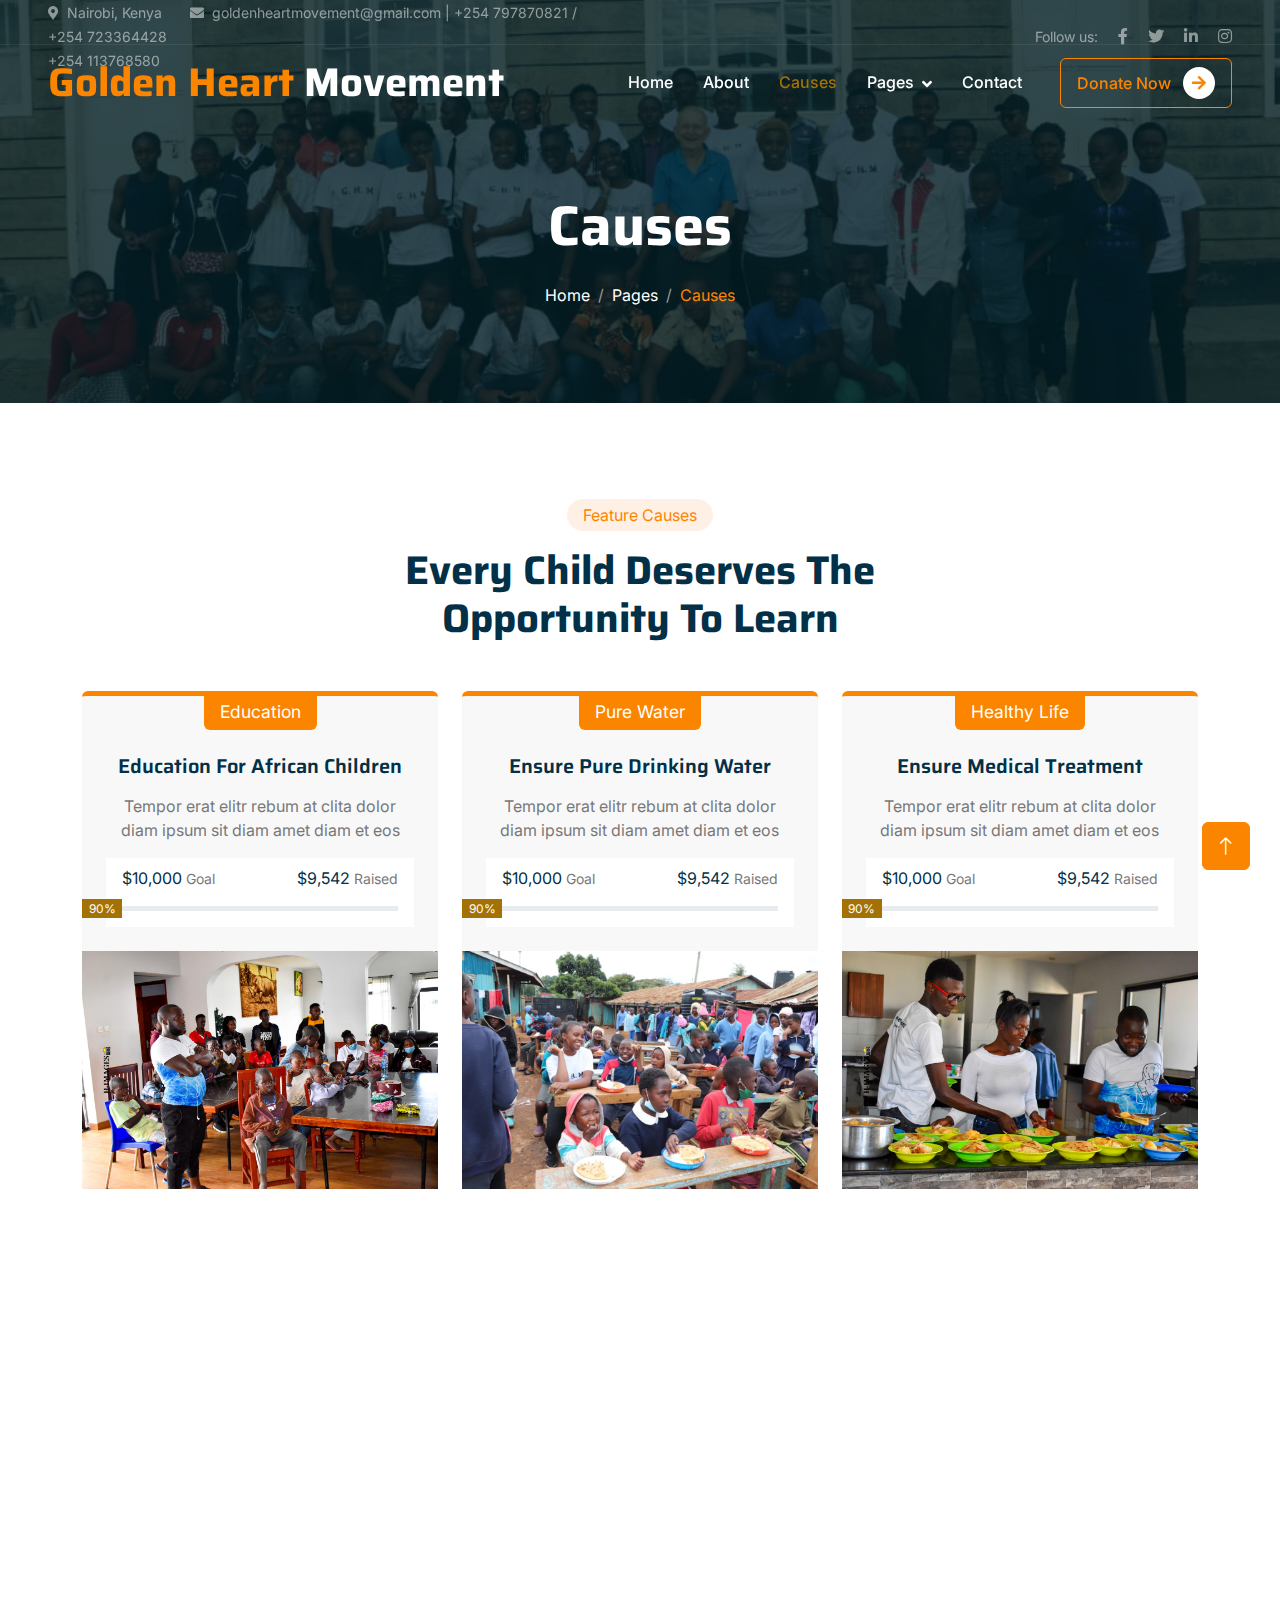
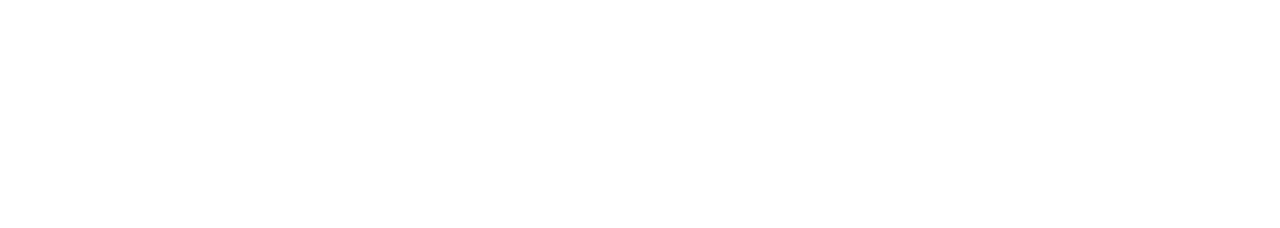
<file: causes.html>
<!DOCTYPE html>
<html lang="en">

<head>
    <meta charset="utf-8">
    <title>Golden Heart Movement - Touching Lives</title>
    <meta content="width=device-width, initial-scale=1.0" name="viewport">
    <meta content="" name="keywords">
    <meta content="" name="description">

    <!-- Favicon -->
    <link href="img/favicon.ico" rel="icon">

    <!-- Google Web Fonts -->
    <link rel="preconnect" href="https://fonts.googleapis.com">
    <link rel="preconnect" href="https://fonts.gstatic.com" crossorigin>
    <link href="https://fonts.googleapis.com/css2?family=Inter:wght@400;500;600&family=Saira:wght@500;600;700&display=swap" rel="stylesheet"> 

    <!-- Icon Font Stylesheet -->
    <link href="https://cdnjs.cloudflare.com/ajax/libs/font-awesome/5.10.0/css/all.min.css" rel="stylesheet">
    <link href="https://cdn.jsdelivr.net/npm/bootstrap-icons@1.4.1/font/bootstrap-icons.css" rel="stylesheet">

    <!-- Libraries Stylesheet -->
    <link href="lib/animate/animate.min.css" rel="stylesheet">
    <link href="lib/owlcarousel/assets/owl.carousel.min.css" rel="stylesheet">

    <!-- Customized Bootstrap Stylesheet -->
    <link href="css/bootstrap.min.css" rel="stylesheet">

    <!-- Template Stylesheet -->
    <link href="css/style.css" rel="stylesheet">
</head>

<body>
    <!-- Spinner Start -->
    <div id="spinner" class="show bg-white position-fixed translate-middle w-100 vh-100 top-50 start-50 d-flex align-items-center justify-content-center">
        <div class="spinner-grow text-primary" role="status"></div>
    </div>
    <!-- Spinner End -->


    <!-- Navbar Start -->
    <div class="container-fluid fixed-top px-0 wow fadeIn" data-wow-delay="0.1s">
        <div class="top-bar text-white-50 row gx-0 align-items-center d-none d-lg-flex">
            <div class="col-lg-6 px-5 text-start">
                <small><i class="fa fa-map-marker-alt me-2"></i>Nairobi, Kenya</small>
                <small class="ms-4"><i class="fa fa-envelope me-2"></i>goldenheartmovement@gmail.com | +254 797870821 / +254 723364428<br> +254 113768580</small>
            </div>
            <div class="col-lg-6 px-5 text-end">
                <small>Follow us:</small>
                <a class="text-white-50 ms-3" href=""><i class="fab fa-facebook-f"></i></a>
                <a class="text-white-50 ms-3" href=""><i class="fab fa-twitter"></i></a>
                <a class="text-white-50 ms-3" href=""><i class="fab fa-linkedin-in"></i></a>
                <a class="text-white-50 ms-3" href=""><i class="fab fa-instagram"></i></a>
            </div>
        </div>

        <nav class="navbar navbar-expand-lg navbar-dark py-lg-0 px-lg-5 wow fadeIn" data-wow-delay="0.1s">
            <a href="index.html" class="navbar-brand ms-4 ms-lg-0">
                <h1 class="fw-bold text-primary m-0">Golden Heart<span class="text-white"> Movement</span></h1>
            </a>
            <button type="button" class="navbar-toggler me-4" data-bs-toggle="collapse" data-bs-target="#navbarCollapse">
                <span class="navbar-toggler-icon"></span>
            </button>
            <div class="collapse navbar-collapse" id="navbarCollapse">
                <div class="navbar-nav ms-auto p-4 p-lg-0">
                    <a href="index.html" class="nav-item nav-link">Home</a>
                    <a href="about.html" class="nav-item nav-link">About</a>
                    <a href="causes.html" class="nav-item nav-link active">Causes</a>
                    <div class="nav-item dropdown">
                        <a href="#" class="nav-link dropdown-toggle" data-bs-toggle="dropdown">Pages</a>
                        <div class="dropdown-menu m-0">
                            <a href="service.html" class="dropdown-item">Service</a>
                            <a href="donate.html" class="dropdown-item">Donate</a>
                            <a href="team.html" class="dropdown-item">Our Team</a>
                            <a href="testimonial.html" class="dropdown-item">Testimonial</a>
                            <a href="gallery.html" class="dropdown-item">Gallery</a>
                           
                        </div>
                    </div>
                    <a href="contact.html" class="nav-item nav-link">Contact</a>
                </div>
                <div class="d-none d-lg-flex ms-2">
                    <a class="btn btn-outline-primary py-2 px-3" href="">
                        Donate Now
                        <div class="d-inline-flex btn-sm-square bg-white text-primary rounded-circle ms-2">
                            <i class="fa fa-arrow-right"></i>
                        </div>
                    </a>
                </div>
            </div>
        </nav>
    </div>
    <!-- Navbar End -->


    <!-- Page Header Start -->
    <div class="container-fluid page-header mb-5 wow fadeIn" data-wow-delay="0.1s">
        <div class="container text-center">
            <h1 class="display-4 text-white animated slideInDown mb-4">Causes</h1>
            <nav aria-label="breadcrumb animated slideInDown">
                <ol class="breadcrumb justify-content-center mb-0">
                    <li class="breadcrumb-item"><a class="text-white" href="#">Home</a></li>
                    <li class="breadcrumb-item"><a class="text-white" href="#">Pages</a></li>
                    <li class="breadcrumb-item text-primary active" aria-current="page">Causes</li>
                </ol>
            </nav>
        </div>
    </div>
    <!-- Page Header End -->


    <!-- Causes Start -->
    <div class="container-xxl py-5">
        <div class="container">
            <div class="text-center mx-auto mb-5 wow fadeInUp" data-wow-delay="0.1s" style="max-width: 500px;">
                <div class="d-inline-block rounded-pill bg-secondary text-primary py-1 px-3 mb-3">Feature Causes</div>
                <h1 class="display-6 mb-5">Every Child Deserves The Opportunity To Learn</h1>
            </div>
            <div class="row g-4 justify-content-center">
                <div class="col-lg-4 col-md-6 wow fadeInUp" data-wow-delay="0.1s">
                    <div class="causes-item d-flex flex-column bg-light border-top border-5 border-primary rounded-top overflow-hidden h-100">
                        <div class="text-center p-4 pt-0">
                            <div class="d-inline-block bg-primary text-white rounded-bottom fs-5 pb-1 px-3 mb-4">
                                <small>Education</small>
                            </div>
                            <h5 class="mb-3">Education For African Children</h5>
                            <p>Tempor erat elitr rebum at clita dolor diam ipsum sit diam amet diam et eos</p>
                            <div class="causes-progress bg-white p-3 pt-2">
                                <div class="d-flex justify-content-between">
                                    <p class="text-dark">$10,000 <small class="text-body">Goal</small></p>
                                    <p class="text-dark">$9,542 <small class="text-body">Raised</small></p>
                                </div>
                                <div class="progress">
                                    <div class="progress-bar" role="progressbar" aria-valuenow="90" aria-valuemin="0" aria-valuemax="100">
                                        <span>90%</span>
                                    </div>
                                </div>
                            </div>
                        </div>
                        <div class="position-relative mt-auto">
                            <img class="img-fluid" src="img/courses-1.jpg" alt="">
                            <div class="causes-overlay">
                                <a class="btn btn-outline-primary" href="">
                                    Read More
                                    <div class="d-inline-flex btn-sm-square bg-primary text-white rounded-circle ms-2">
                                        <i class="fa fa-arrow-right"></i>
                                    </div>
                                </a>
                            </div>
                        </div>
                    </div>
                </div>
                <div class="col-lg-4 col-md-6 wow fadeInUp" data-wow-delay="0.3s">
                    <div class="causes-item d-flex flex-column bg-light border-top border-5 border-primary rounded-top overflow-hidden h-100">
                        <div class="text-center p-4 pt-0">
                            <div class="d-inline-block bg-primary text-white rounded-bottom fs-5 pb-1 px-3 mb-4">
                                <small>Pure Water</small>
                            </div>
                            <h5 class="mb-3">Ensure Pure Drinking Water</h5>
                            <p>Tempor erat elitr rebum at clita dolor diam ipsum sit diam amet diam et eos</p>
                            <div class="causes-progress bg-white p-3 pt-2">
                                <div class="d-flex justify-content-between">
                                    <p class="text-dark">$10,000 <small class="text-body">Goal</small></p>
                                    <p class="text-dark">$9,542 <small class="text-body">Raised</small></p>
                                </div>
                                <div class="progress">
                                    <div class="progress-bar" role="progressbar" aria-valuenow="90" aria-valuemin="0" aria-valuemax="100">
                                        <span>90%</span>
                                    </div>
                                </div>
                            </div>
                        </div>
                        <div class="position-relative mt-auto">
                            <img class="img-fluid" src="img/courses-2.jpg" alt="">
                            <div class="causes-overlay">
                                <a class="btn btn-outline-primary" href="">
                                    Read More
                                    <div class="d-inline-flex btn-sm-square bg-primary text-white rounded-circle ms-2">
                                        <i class="fa fa-arrow-right"></i>
                                    </div>
                                </a>
                            </div>
                        </div>
                    </div>
                </div>
                <div class="col-lg-4 col-md-6 wow fadeInUp" data-wow-delay="0.5s">
                    <div class="causes-item d-flex flex-column bg-light border-top border-5 border-primary rounded-top overflow-hidden h-100">
                        <div class="text-center p-4 pt-0">
                            <div class="d-inline-block bg-primary text-white rounded-bottom fs-5 pb-1 px-3 mb-4">
                                <small>Healthy Life</small>
                            </div>
                            <h5 class="mb-3">Ensure Medical Treatment</h5>
                            <p>Tempor erat elitr rebum at clita dolor diam ipsum sit diam amet diam et eos</p>
                            <div class="causes-progress bg-white p-3 pt-2">
                                <div class="d-flex justify-content-between">
                                    <p class="text-dark">$10,000 <small class="text-body">Goal</small></p>
                                    <p class="text-dark">$9,542 <small class="text-body">Raised</small></p>
                                </div>
                                <div class="progress">
                                    <div class="progress-bar" role="progressbar" aria-valuenow="90" aria-valuemin="0" aria-valuemax="100">
                                        <span>90%</span>
                                    </div>
                                </div>
                            </div>
                        </div>
                        <div class="position-relative mt-auto">
                            <img class="img-fluid" src="img/courses-3.jpg" alt="">
                            <div class="causes-overlay">
                                <a class="btn btn-outline-primary" href="">
                                    Read More
                                    <div class="d-inline-flex btn-sm-square bg-primary text-white rounded-circle ms-2">
                                        <i class="fa fa-arrow-right"></i>
                                    </div>
                                </a>
                            </div>
                        </div>
                    </div>
                </div>
            </div>
        </div>
    </div>
    <!-- Causes End -->
        

   <!-- Footer Start -->
    <div class="container-fluid bg-dark text-white-50 footer mt-5 pt-5 wow fadeIn" data-wow-delay="0.1s">
        <div class="container py-5">
            <div class="row g-5">
                <div class="col-lg-3 col-md-6">
                    <h1 class="fw-bold text-primary mb-4">Golden <span class="text-white">Heart Movement</span></h1>
                    <p>Our main goal is to reach out to the less fortunate in the society and empower them through touching their lives.</p>
                    <div class="d-flex pt-2">
                        <a class="btn btn-square me-1" href=""><i class="fab fa-twitter"></i></a>
                        <a class="btn btn-square me-1" href=""><i class="fab fa-facebook-f"></i></a>
                        <a class="btn btn-square me-1" href=""><i class="fab fa-youtube"></i></a>
                        <a class="btn btn-square me-0" href=""><i class="fab fa-linkedin-in"></i></a>
                    </div>
                </div>
                <div class="col-lg-3 col-md-6">
                    <h5 class="text-light mb-4">Address</h5>
                    <p><i class="fa fa-map-marker-alt me-3"></i>Nairobi, Kenya</p>
                    <p><i class="fa fa-phone-alt me-3"></i>+254 797870821<br>+254 723364428 / +254 113768580</p>
                    <p><i class="fa fa-envelope me-3"></i>goldenheartmovement@gmail.com</p>
                </div>
                <div class="col-lg-3 col-md-6">
                    <h5 class="text-light mb-4">Quick Links</h5>
                    <a class="btn btn-link" href="about.html">About Us</a>
                    <a class="btn btn-link" href="contact.html">Contact Us</a>
                    <a class="btn btn-link" href="service.html">Our Services</a>
                    <a class="btn btn-link" href="">Terms & Condition</a>
                    <a class="btn btn-link" href="">Support</a>
                </div>
                <div class="col-lg-3 col-md-6">
                    <h5 class="text-light mb-4">Newsletter</h5>
                    <p>Join our Family of touching lives.</p>
                    <div class="position-relative mx-auto" style="max-width: 400px;">
                        <input class="form-control bg-transparent w-100 py-3 ps-4 pe-5" type="text" placeholder="Your email">
                        <button type="button" class="btn btn-primary py-2 position-absolute top-0 end-0 mt-2 me-2">Send us Email</button>
                    </div>
                </div>
            </div>
        </div>
        <div class="container-fluid copyright">
            <div class="container">
                <div class="row">
                    <div class="col-md-6 text-center text-md-start mb-3 mb-md-0">
                        &copy; 2025 <a href="#">Golden Heart Movement</a> | All Right Reserved.
                    </div>
                    <div class="col-md-6 text-center text-md-end">
                    
                        Designed By | <a href="">Golden Heart Movement</a>
                    </div>
                </div>
            </div>
        </div>
    </div>
    <!-- Footer End -->


    <!-- Back to Top -->
    <a href="#" class="btn btn-lg btn-primary btn-lg-square back-to-top"><i class="bi bi-arrow-up"></i></a>


    <!-- JavaScript Libraries -->
    <script src="https://code.jquery.com/jquery-3.4.1.min.js"></script>
    <script src="https://cdn.jsdelivr.net/npm/bootstrap@5.0.0/dist/js/bootstrap.bundle.min.js"></script>
    <script src="lib/wow/wow.min.js"></script>
    <script src="lib/easing/easing.min.js"></script>
    <script src="lib/waypoints/waypoints.min.js"></script>
    <script src="lib/owlcarousel/owl.carousel.min.js"></script>
    <script src="lib/parallax/parallax.min.js"></script>

    <!-- Template Javascript -->
    <script src="js/main.js"></script>
</body>
</html>
</file>
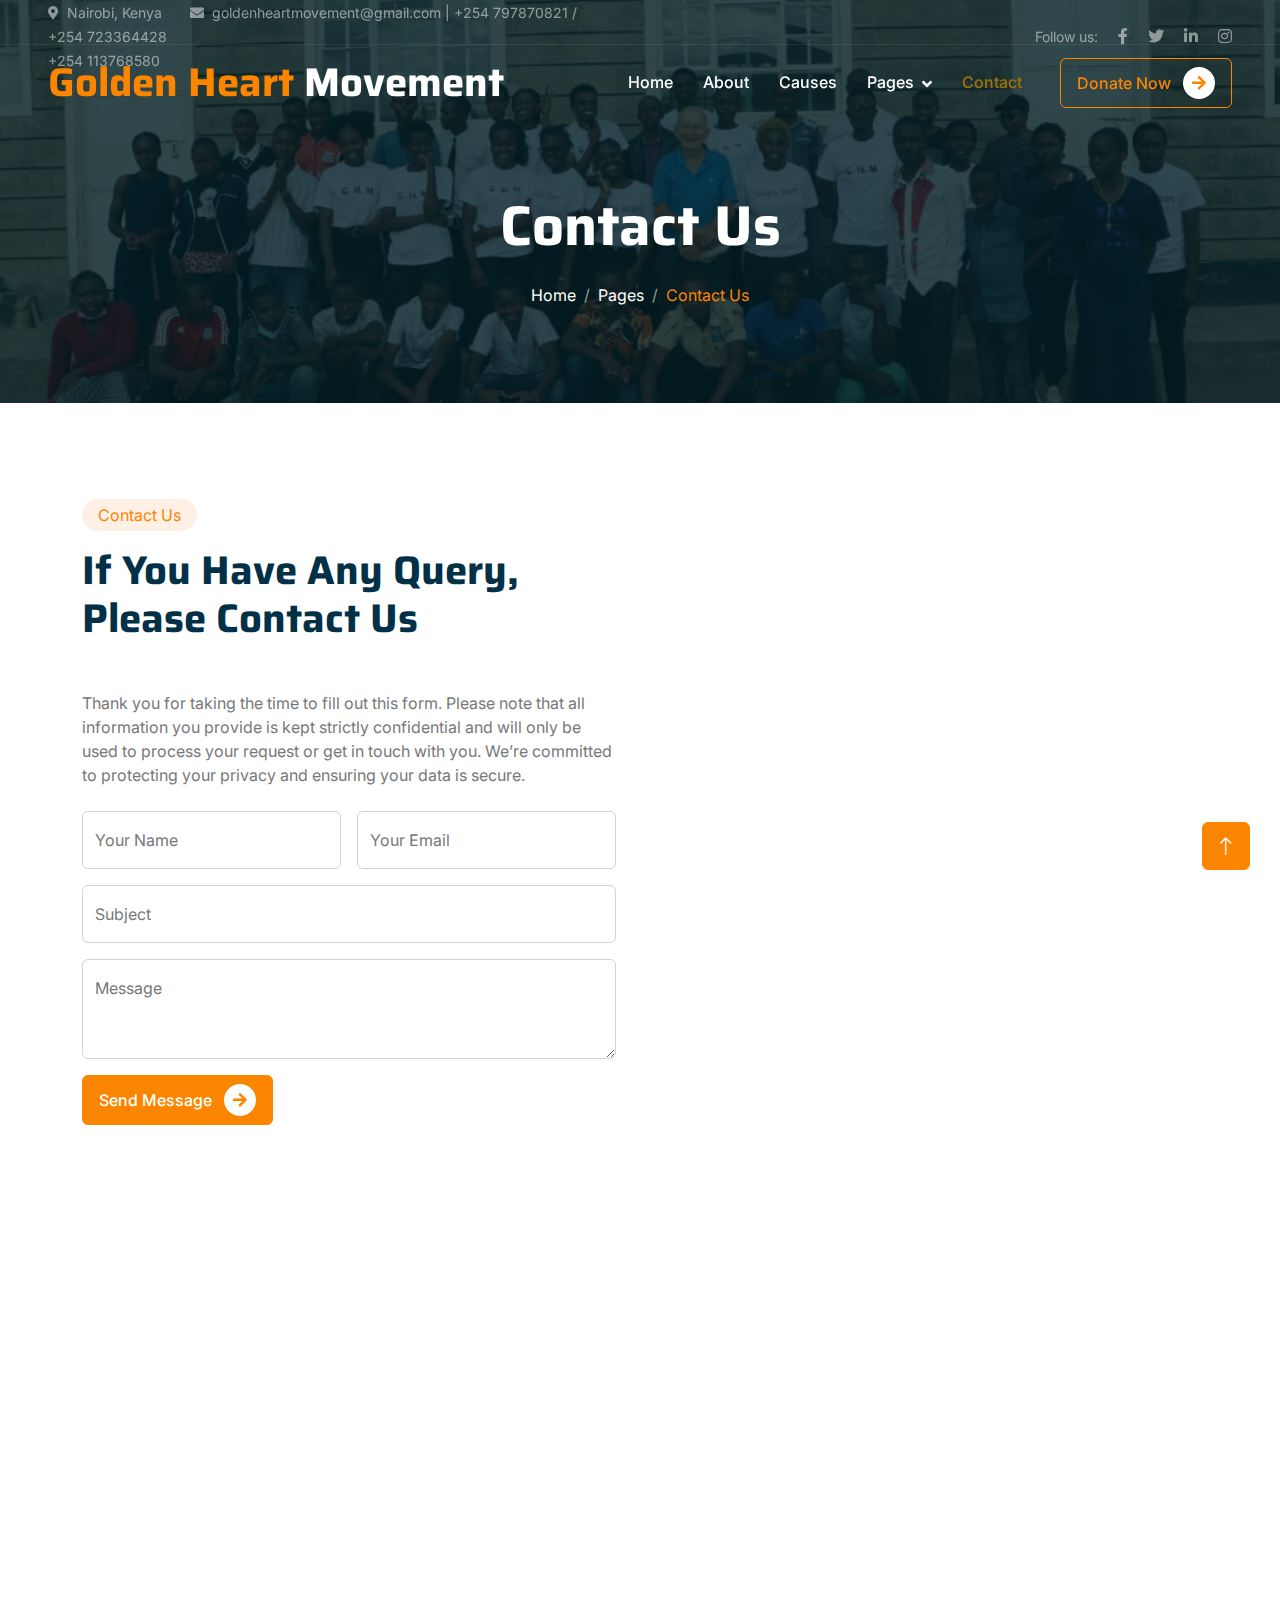
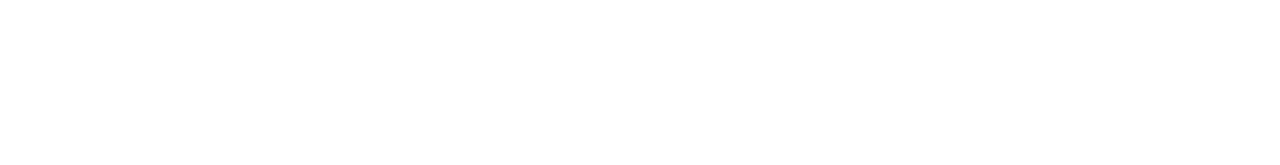
<file: contact.html>
<!DOCTYPE html>
<html lang="en">

<head>
    <meta charset="utf-8">
    <title>Golden Heart Movement - Touching Lives</title>
    <meta content="width=device-width, initial-scale=1.0" name="viewport">
    <meta content="" name="keywords">
    <meta content="" name="description">

    <!-- Favicon -->
    <link href="" rel="icon">

    <!-- Google Web Fonts -->
    <link rel="preconnect" href="https://fonts.googleapis.com">
    <link rel="preconnect" href="https://fonts.gstatic.com" crossorigin>
    <link href="https://fonts.googleapis.com/css2?family=Inter:wght@400;500;600&family=Saira:wght@500;600;700&display=swap" rel="stylesheet"> 

    <!-- Icon Font Stylesheet -->
    <link href="https://cdnjs.cloudflare.com/ajax/libs/font-awesome/5.10.0/css/all.min.css" rel="stylesheet">
    <link href="https://cdn.jsdelivr.net/npm/bootstrap-icons@1.4.1/font/bootstrap-icons.css" rel="stylesheet">

    <!-- Libraries Stylesheet -->
    <link href="lib/animate/animate.min.css" rel="stylesheet">
    <link href="lib/owlcarousel/assets/owl.carousel.min.css" rel="stylesheet">

    <!-- Customized Bootstrap Stylesheet -->
    <link href="css/bootstrap.min.css" rel="stylesheet">

    <!-- Template Stylesheet -->
    <link href="css/style.css" rel="stylesheet">
</head>

<body>
    <!-- Spinner Start -->
    <div id="spinner" class="show bg-white position-fixed translate-middle w-100 vh-100 top-50 start-50 d-flex align-items-center justify-content-center">
        <div class="spinner-grow text-primary" role="status"></div>
    </div>
    <!-- Spinner End -->


    <!-- Navbar Start -->
    <div class="container-fluid fixed-top px-0 wow fadeIn" data-wow-delay="0.1s">
        <div class="top-bar text-white-50 row gx-0 align-items-center d-none d-lg-flex">
            <div class="col-lg-6 px-5 text-start">
                <small><i class="fa fa-map-marker-alt me-2"></i>Nairobi, Kenya</small>
                <small class="ms-4"><i class="fa fa-envelope me-2"></i>goldenheartmovement@gmail.com | +254 797870821 / +254 723364428<br> +254 113768580</small>
            </div>
            <div class="col-lg-6 px-5 text-end">
                <small>Follow us:</small>
                <a class="text-white-50 ms-3" href=""><i class="fab fa-facebook-f"></i></a>
                <a class="text-white-50 ms-3" href=""><i class="fab fa-twitter"></i></a>
                <a class="text-white-50 ms-3" href=""><i class="fab fa-linkedin-in"></i></a>
                <a class="text-white-50 ms-3" href=""><i class="fab fa-instagram"></i></a>
            </div>
        </div>

        <nav class="navbar navbar-expand-lg navbar-dark py-lg-0 px-lg-5 wow fadeIn" data-wow-delay="0.1s">
            <a href="index.html" class="navbar-brand ms-4 ms-lg-0">
                <h1 class="fw-bold text-primary m-0">Golden Heart<span class="text-white"> Movement</span></h1>
            </a>
            <button type="button" class="navbar-toggler me-4" data-bs-toggle="collapse" data-bs-target="#navbarCollapse">
                <span class="navbar-toggler-icon"></span>
            </button>
            <div class="collapse navbar-collapse" id="navbarCollapse">
                <div class="navbar-nav ms-auto p-4 p-lg-0">
                    <a href="index.html" class="nav-item nav-link">Home</a>
                    <a href="about.html" class="nav-item nav-link">About</a>
                    <a href="causes.html" class="nav-item nav-link">Causes</a>
                    <div class="nav-item dropdown">
                        <a href="#" class="nav-link dropdown-toggle" data-bs-toggle="dropdown">Pages</a>
                        <div class="dropdown-menu m-0">
                            <a href="service.html" class="dropdown-item">Service</a>
                            <a href="donate.html" class="dropdown-item">Donate</a>
                            <a href="team.html" class="dropdown-item">Our Team</a>
                            <a href="testimonial.html" class="dropdown-item">Testimonial</a>
                            <a href="gallery.html" class="dropdown-item">Gallery</a>
                          
                        </div>
                    </div>
                    <a href="contact.html" class="nav-item nav-link active">Contact</a>
                </div>
                <div class="d-none d-lg-flex ms-2">
                    <a class="btn btn-outline-primary py-2 px-3" href="">
                        Donate Now
                        <div class="d-inline-flex btn-sm-square bg-white text-primary rounded-circle ms-2">
                            <i class="fa fa-arrow-right"></i>
                        </div>
                    </a>
                </div>
            </div>
        </nav>
    </div>
    <!-- Navbar End -->


    <!-- Page Header Start -->
    <div class="container-fluid page-header mb-5 wow fadeIn" data-wow-delay="0.1s">
        <div class="container text-center">
            <h1 class="display-4 text-white animated slideInDown mb-4">Contact Us</h1>
            <nav aria-label="breadcrumb animated slideInDown">
                <ol class="breadcrumb justify-content-center mb-0">
                    <li class="breadcrumb-item"><a class="text-white" href="#">Home</a></li>
                    <li class="breadcrumb-item"><a class="text-white" href="#">Pages</a></li>
                    <li class="breadcrumb-item text-primary active" aria-current="page">Contact Us</li>
                </ol>
            </nav>
        </div>
    </div>
    <!-- Page Header End -->


    <!-- Contact Start -->
    <div class="container-xxl py-5">
        <div class="container">
            <div class="row g-5">
                <div class="col-lg-6 wow fadeIn" data-wow-delay="0.1s">
                    <div class="d-inline-block rounded-pill bg-secondary text-primary py-1 px-3 mb-3">Contact Us</div>
                    <h1 class="display-6 mb-5">If You Have Any Query, Please Contact Us</h1>
                    <p class="mb-4">Thank you for taking the time to fill out this form. Please note that all information you provide is kept strictly confidential and will only be used to process your request or get in touch with you. We’re committed to protecting your privacy and ensuring your data is secure.</p>
                    <form>
                        <div class="row g-3">
                            <div class="col-md-6">
                                <div class="form-floating">
                                    <input type="text" class="form-control" id="name" placeholder="Your Name">
                                    <label for="name">Your Name</label>
                                </div>
                            </div>
                            <div class="col-md-6">
                                <div class="form-floating">
                                    <input type="email" class="form-control" id="email" placeholder="Your Email">
                                    <label for="email">Your Email</label>
                                </div>
                            </div>
                            <div class="col-12">
                                <div class="form-floating">
                                    <input type="text" class="form-control" id="subject" placeholder="Subject">
                                    <label for="subject">Subject</label>
                                </div>
                            </div>
                            <div class="col-12">
                                <div class="form-floating">
                                    <textarea class="form-control" placeholder="Leave a message here" id="message" style="height: 100px"></textarea>
                                    <label for="message">Message</label>
                                </div>
                            </div>
                            <div class="col-12">
                                <button type="button" class="btn btn-primary py-2 px-3 me-3">
                                    Send Message
                                    <div class="d-inline-flex btn-sm-square bg-white text-primary rounded-circle ms-2">
                                        <i class="fa fa-arrow-right"></i>
                                    </div>
                                </button>
                            </div>
                        </div>
                    </form>
                </div>
                <div class="col-lg-6 wow fadeIn" data-wow-delay="0.5s" style="min-height: 450px;">
                <div class="position-relative rounded overflow-hidden h-100">
                    <iframe class="position-relative w-100 h-100"
                        src="https://www.google.com/maps/embed?pb=!1m18!1m12!1m3!1d15955.217842909026!2d36.8166703!3d-1.2920658999999999!2m3!1f0!2f0!3f0!3m2!1i1024!2i768!4f13.1!3m3!1m2!1s0x182f10ea0a357989%3A0xb6c7d6f38bbd2fd6!2sNairobi%2C%20Kenya!5e0!3m2!1sen!2ske!4v1622556000000!5m2!1sen!2ske"
                        frameborder="0" style="min-height: 450px; border:0;" allowfullscreen="" aria-hidden="false"
                        tabindex="0"></iframe>
                </div>
            </div>

            </div>
        </div>
    </div>
    <!-- Contact End -->


   <!-- Footer Start -->
    <div class="container-fluid bg-dark text-white-50 footer mt-5 pt-5 wow fadeIn" data-wow-delay="0.1s">
        <div class="container py-5">
            <div class="row g-5">
                <div class="col-lg-3 col-md-6">
                    <h1 class="fw-bold text-primary mb-4">Golden <span class="text-white">Heart Movement</span></h1>
                    <p>Our main goal is to reach out to the less fortunate in the society and empower them through touching their lives.</p>
                    <div class="d-flex pt-2">
                        <a class="btn btn-square me-1" href=""><i class="fab fa-twitter"></i></a>
                        <a class="btn btn-square me-1" href=""><i class="fab fa-facebook-f"></i></a>
                        <a class="btn btn-square me-1" href=""><i class="fab fa-youtube"></i></a>
                        <a class="btn btn-square me-0" href=""><i class="fab fa-linkedin-in"></i></a>
                    </div>
                </div>
                <div class="col-lg-3 col-md-6">
                    <h5 class="text-light mb-4">Address</h5>
                    <p><i class="fa fa-map-marker-alt me-3"></i>Nairobi, Kenya</p>
                    <p><i class="fa fa-phone-alt me-3"></i>+254 797870821<br>+254 723364428 / +254 113768580</p>
                    <p><i class="fa fa-envelope me-3"></i>goldenheartmovement@gmail.com</p>
                </div>
                <div class="col-lg-3 col-md-6">
                    <h5 class="text-light mb-4">Quick Links</h5>
                    <a class="btn btn-link" href="about.html">About Us</a>
                    <a class="btn btn-link" href="contact.html">Contact Us</a>
                    <a class="btn btn-link" href="service.html">Our Services</a>
                    <a class="btn btn-link" href="">Terms & Condition</a>
                    <a class="btn btn-link" href="">Support</a>
                </div>
                <div class="col-lg-3 col-md-6">
                    <h5 class="text-light mb-4">Newsletter</h5>
                    <p>Join our Family of touching lives.</p>
                    <div class="position-relative mx-auto" style="max-width: 400px;">
                        <input class="form-control bg-transparent w-100 py-3 ps-4 pe-5" type="text" placeholder="Your email">
                        <button type="button" class="btn btn-primary py-2 position-absolute top-0 end-0 mt-2 me-2">Send us Email</button>
                    </div>
                </div>
            </div>
        </div>
        <div class="container-fluid copyright">
            <div class="container">
                <div class="row">
                    <div class="col-md-6 text-center text-md-start mb-3 mb-md-0">
                        &copy; 2025 <a href="#">Golden Heart Movement</a> | All Right Reserved.
                    </div>
                    <div class="col-md-6 text-center text-md-end">
                    
                        Designed By | <a href="">Golden Heart Movement</a>
                    </div>
                </div>
            </div>
        </div>
    </div>
    <!-- Footer End -->


    <!-- Back to Top -->
    <a href="#" class="btn btn-lg btn-primary btn-lg-square back-to-top"><i class="bi bi-arrow-up"></i></a>


    <!-- JavaScript Libraries -->
    <script src="https://code.jquery.com/jquery-3.4.1.min.js"></script>
    <script src="https://cdn.jsdelivr.net/npm/bootstrap@5.0.0/dist/js/bootstrap.bundle.min.js"></script>
    <script src="lib/wow/wow.min.js"></script>
    <script src="lib/easing/easing.min.js"></script>
    <script src="lib/waypoints/waypoints.min.js"></script>
    <script src="lib/owlcarousel/owl.carousel.min.js"></script>
    <script src="lib/parallax/parallax.min.js"></script>

    <!-- Template Javascript -->
    <script src="js/main.js"></script>
</body>
</html>
</file>
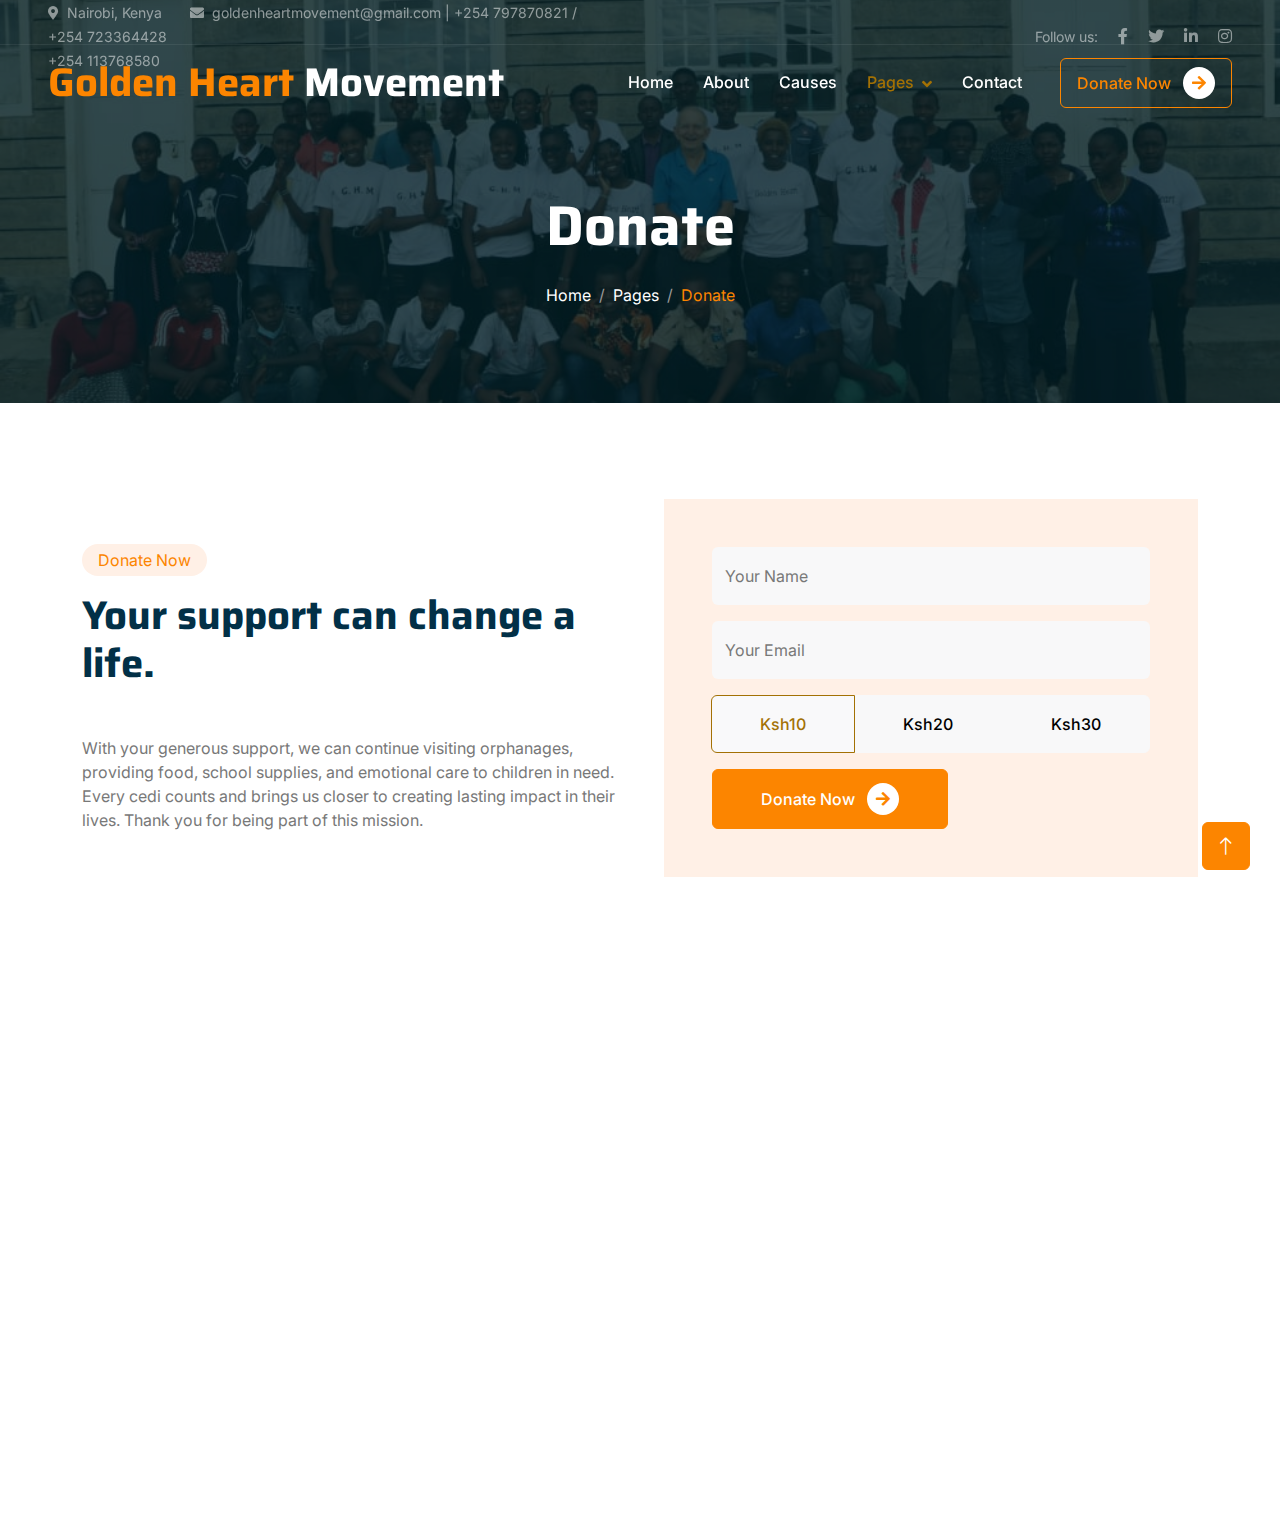
<file: donate.html>
<!DOCTYPE html>
<html lang="en">

<head>
    <meta charset="utf-8">
    <title>Golden Heart Movement - Touching Lives</title>
    <meta content="width=device-width, initial-scale=1.0" name="viewport">
    <meta content="" name="keywords">
    <meta content="" name="description">

    <!-- Favicon -->
    <link href="img/favicon.ico" rel="icon">

    <!-- Google Web Fonts -->
    <link rel="preconnect" href="https://fonts.googleapis.com">
    <link rel="preconnect" href="https://fonts.gstatic.com" crossorigin>
    <link href="https://fonts.googleapis.com/css2?family=Inter:wght@400;500;600&family=Saira:wght@500;600;700&display=swap" rel="stylesheet"> 

    <!-- Icon Font Stylesheet -->
    <link href="https://cdnjs.cloudflare.com/ajax/libs/font-awesome/5.10.0/css/all.min.css" rel="stylesheet">
    <link href="https://cdn.jsdelivr.net/npm/bootstrap-icons@1.4.1/font/bootstrap-icons.css" rel="stylesheet">

    <!-- Libraries Stylesheet -->
    <link href="lib/animate/animate.min.css" rel="stylesheet">
    <link href="lib/owlcarousel/assets/owl.carousel.min.css" rel="stylesheet">

    <!-- Customized Bootstrap Stylesheet -->
    <link href="css/bootstrap.min.css" rel="stylesheet">

    <!-- Template Stylesheet -->
    <link href="css/style.css" rel="stylesheet">
</head>

<body>
    <!-- Spinner Start -->
    <div id="spinner" class="show bg-white position-fixed translate-middle w-100 vh-100 top-50 start-50 d-flex align-items-center justify-content-center">
        <div class="spinner-grow text-primary" role="status"></div>
    </div>
    <!-- Spinner End -->


    <!-- Navbar Start -->
    <div class="container-fluid fixed-top px-0 wow fadeIn" data-wow-delay="0.1s">
        <div class="top-bar text-white-50 row gx-0 align-items-center d-none d-lg-flex">
            <div class="col-lg-6 px-5 text-start">
                <small><i class="fa fa-map-marker-alt me-2"></i>Nairobi, Kenya</small>
                <small class="ms-4"><i class="fa fa-envelope me-2"></i>goldenheartmovement@gmail.com | +254 797870821 / +254 723364428 <br> +254 113768580</small>
            </div>
            <div class="col-lg-6 px-5 text-end">
                <small>Follow us:</small>
                <a class="text-white-50 ms-3" href=""><i class="fab fa-facebook-f"></i></a>
                <a class="text-white-50 ms-3" href=""><i class="fab fa-twitter"></i></a>
                <a class="text-white-50 ms-3" href=""><i class="fab fa-linkedin-in"></i></a>
                <a class="text-white-50 ms-3" href=""><i class="fab fa-instagram"></i></a>
            </div>
        </div>

        <nav class="navbar navbar-expand-lg navbar-dark py-lg-0 px-lg-5 wow fadeIn" data-wow-delay="0.1s">
            <a href="index.html" class="navbar-brand ms-4 ms-lg-0">
                <h1 class="fw-bold text-primary m-0">Golden Heart<span class="text-white"> Movement</span></h1>
            </a>
            <button type="button" class="navbar-toggler me-4" data-bs-toggle="collapse" data-bs-target="#navbarCollapse">
                <span class="navbar-toggler-icon"></span>
            </button>
            <div class="collapse navbar-collapse" id="navbarCollapse">
                <div class="navbar-nav ms-auto p-4 p-lg-0">
                    <a href="index.html" class="nav-item nav-link">Home</a>
                    <a href="about.html" class="nav-item nav-link">About</a>
                    <a href="causes.html" class="nav-item nav-link">Causes</a>
                    <div class="nav-item dropdown">
                        <a href="#" class="nav-link dropdown-toggle active" data-bs-toggle="dropdown">Pages</a>
                        <div class="dropdown-menu m-0">
                            <a href="service.html" class="dropdown-item">Service</a>
                            <a href="donate.html" class="dropdown-item active">Donate</a>
                            <a href="team.html" class="dropdown-item">Our Team</a>
                            <a href="testimonial.html" class="dropdown-item">Testimonial</a>
                            <a href="gallery.html" class="dropdown-item">Gallery</a>
                           
                        </div>
                    </div>
                    <a href="contact.html" class="nav-item nav-link">Contact</a>
                </div>
                <div class="d-none d-lg-flex ms-2">
                    <a class="btn btn-outline-primary py-2 px-3" href="">
                        Donate Now
                        <div class="d-inline-flex btn-sm-square bg-white text-primary rounded-circle ms-2">
                            <i class="fa fa-arrow-right"></i>
                        </div>
                    </a>
                </div>
            </div>
        </nav>
    </div>
    <!-- Navbar End -->


    <!-- Page Header Start -->
    <div class="container-fluid page-header mb-5 wow fadeIn" data-wow-delay="0.1s">
        <div class="container text-center">
            <h1 class="display-4 text-white animated slideInDown mb-4">Donate</h1>
            <nav aria-label="breadcrumb animated slideInDown">
                <ol class="breadcrumb justify-content-center mb-0">
                    <li class="breadcrumb-item"><a class="text-white" href="#">Home</a></li>
                    <li class="breadcrumb-item"><a class="text-white" href="#">Pages</a></li>
                    <li class="breadcrumb-item text-primary active" aria-current="page">Donate</li>
                </ol>
            </nav>
        </div>
    </div>
    <!-- Page Header End -->


    <!-- Donate Start -->
    <div class="container-fluid py-5">
        <div class="container">
            <div class="row g-5 align-items-center">
                <div class="col-lg-6 wow fadeIn" data-wow-delay="0.1s">
                    <div class="d-inline-block rounded-pill bg-secondary text-primary py-1 px-3 mb-3">Donate Now</div>
                    <h1 class="display-6 mb-5">Your support can change a life.</h1>
                    <p class="mb-0">With your generous support, we can continue visiting orphanages, providing food, school supplies, and emotional care to children in need. Every cedi counts and brings us closer to creating lasting impact in their lives. Thank you for being part of this mission.</p>
                </div>
                <div class="col-lg-6 wow fadeIn" data-wow-delay="0.5s">
                    <div class="h-100 bg-secondary p-5">
                        <form>
                            <div class="row g-3">
                                <div class="col-12">
                                    <div class="form-floating">
                                        <input type="text" class="form-control bg-light border-0" id="name" placeholder="Your Name">
                                        <label for="name">Your Name</label>
                                    </div>
                                </div>
                                <div class="col-12">
                                    <div class="form-floating">
                                        <input type="email" class="form-control bg-light border-0" id="email" placeholder="Your Email">
                                        <label for="email">Your Email</label>
                                    </div>
                                </div>
                                <div class="col-12">
                                    <div class="btn-group d-flex justify-content-around">
                                        <input type="radio" class="btn-check" name="btnradio" id="btnradio1" checked>
                                        <label class="btn btn-light py-3" for="btnradio1">Ksh10</label>

                                        <input type="radio" class="btn-check" name="btnradio" id="btnradio2">
                                        <label class="btn btn-light py-3" for="btnradio2">Ksh20</label>

                                        <input type="radio" class="btn-check" name="btnradio" id="btnradio3">
                                        <label class="btn btn-light py-3" for="btnradio3">Ksh30</label>
                                    </div>
                                </div>
                                <div class="col-12">
                                    <button class="btn btn-primary px-5" style="height: 60px;">
                                        Donate Now
                                        <div class="d-inline-flex btn-sm-square bg-white text-primary rounded-circle ms-2">
                                            <i class="fa fa-arrow-right"></i>
                                        </div>
                                    </button>
                                </div>
                            </div>
                        </form>
                    </div>
                </div>
            </div>
        </div>
    </div>
    <!-- Donate End -->
        

   <!-- Footer Start -->
    <div class="container-fluid bg-dark text-white-50 footer mt-5 pt-5 wow fadeIn" data-wow-delay="0.1s">
        <div class="container py-5">
            <div class="row g-5">
                <div class="col-lg-3 col-md-6">
                    <h1 class="fw-bold text-primary mb-4">Golden <span class="text-white">Heart Movement</span></h1>
                    <p>Our main goal is to reach out to the less fortunate in the society and empower them through touching their lives.</p>
                    <div class="d-flex pt-2">
                        <a class="btn btn-square me-1" href=""><i class="fab fa-twitter"></i></a>
                        <a class="btn btn-square me-1" href=""><i class="fab fa-facebook-f"></i></a>
                        <a class="btn btn-square me-1" href=""><i class="fab fa-youtube"></i></a>
                        <a class="btn btn-square me-0" href=""><i class="fab fa-linkedin-in"></i></a>
                    </div>
                </div>
                <div class="col-lg-3 col-md-6">
                    <h5 class="text-light mb-4">Address</h5>
                    <p><i class="fa fa-map-marker-alt me-3"></i>Nairobi, Kenya</p>
                    <p><i class="fa fa-phone-alt me-3"></i>+254 797870821<br>+254 723364428 / +254 113768580</p>
                    <p><i class="fa fa-envelope me-3"></i>goldenheartmovement@gmail.com</p>
                </div>
                <div class="col-lg-3 col-md-6">
                    <h5 class="text-light mb-4">Quick Links</h5>
                    <a class="btn btn-link" href="about.html">About Us</a>
                    <a class="btn btn-link" href="contact.html">Contact Us</a>
                    <a class="btn btn-link" href="service.html">Our Services</a>
                    <a class="btn btn-link" href="">Terms & Condition</a>
                    <a class="btn btn-link" href="">Support</a>
                </div>
                <div class="col-lg-3 col-md-6">
                    <h5 class="text-light mb-4">Newsletter</h5>
                    <p>Join our Family of touching lives.</p>
                    <div class="position-relative mx-auto" style="max-width: 400px;">
                        <input class="form-control bg-transparent w-100 py-3 ps-4 pe-5" type="text" placeholder="Your email">
                        <button type="button" class="btn btn-primary py-2 position-absolute top-0 end-0 mt-2 me-2">Send us Email</button>
                    </div>
                </div>
            </div>
        </div>
        <div class="container-fluid copyright">
            <div class="container">
                <div class="row">
                    <div class="col-md-6 text-center text-md-start mb-3 mb-md-0">
                        &copy; 2025 <a href="#">Golden Heart Movement</a> | All Right Reserved.
                    </div>
                    <div class="col-md-6 text-center text-md-end">
                    
                        Designed By | <a href="">Golden Heart Movement</a>
                    </div>
                </div>
            </div>
        </div>
    </div>
    <!-- Footer End -->


    <!-- Back to Top -->
    <a href="#" class="btn btn-lg btn-primary btn-lg-square back-to-top"><i class="bi bi-arrow-up"></i></a>


    <!-- JavaScript Libraries -->
    <script src="https://code.jquery.com/jquery-3.4.1.min.js"></script>
    <script src="https://cdn.jsdelivr.net/npm/bootstrap@5.0.0/dist/js/bootstrap.bundle.min.js"></script>
    <script src="lib/wow/wow.min.js"></script>
    <script src="lib/easing/easing.min.js"></script>
    <script src="lib/waypoints/waypoints.min.js"></script>
    <script src="lib/owlcarousel/owl.carousel.min.js"></script>
    <script src="lib/parallax/parallax.min.js"></script>

    <!-- Template Javascript -->
    <script src="js/main.js"></script>
</body>
</html>
</file>
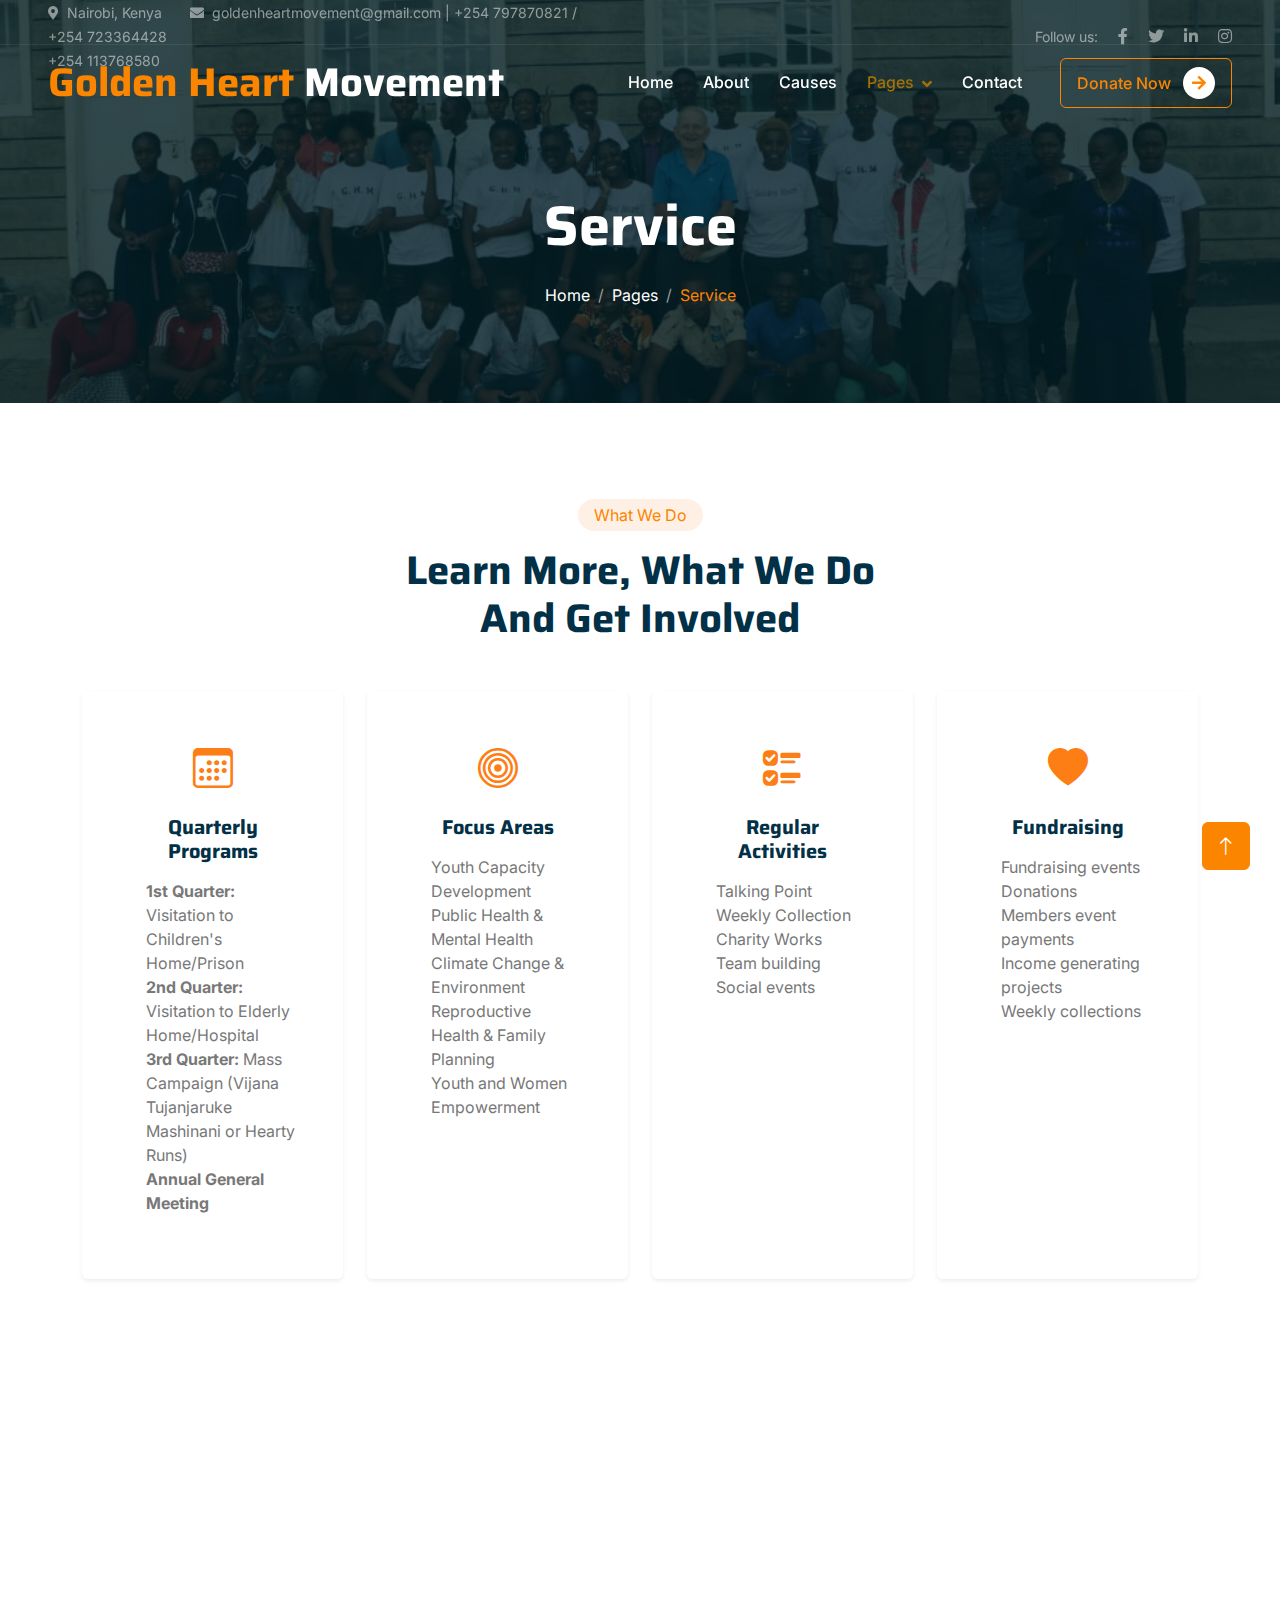
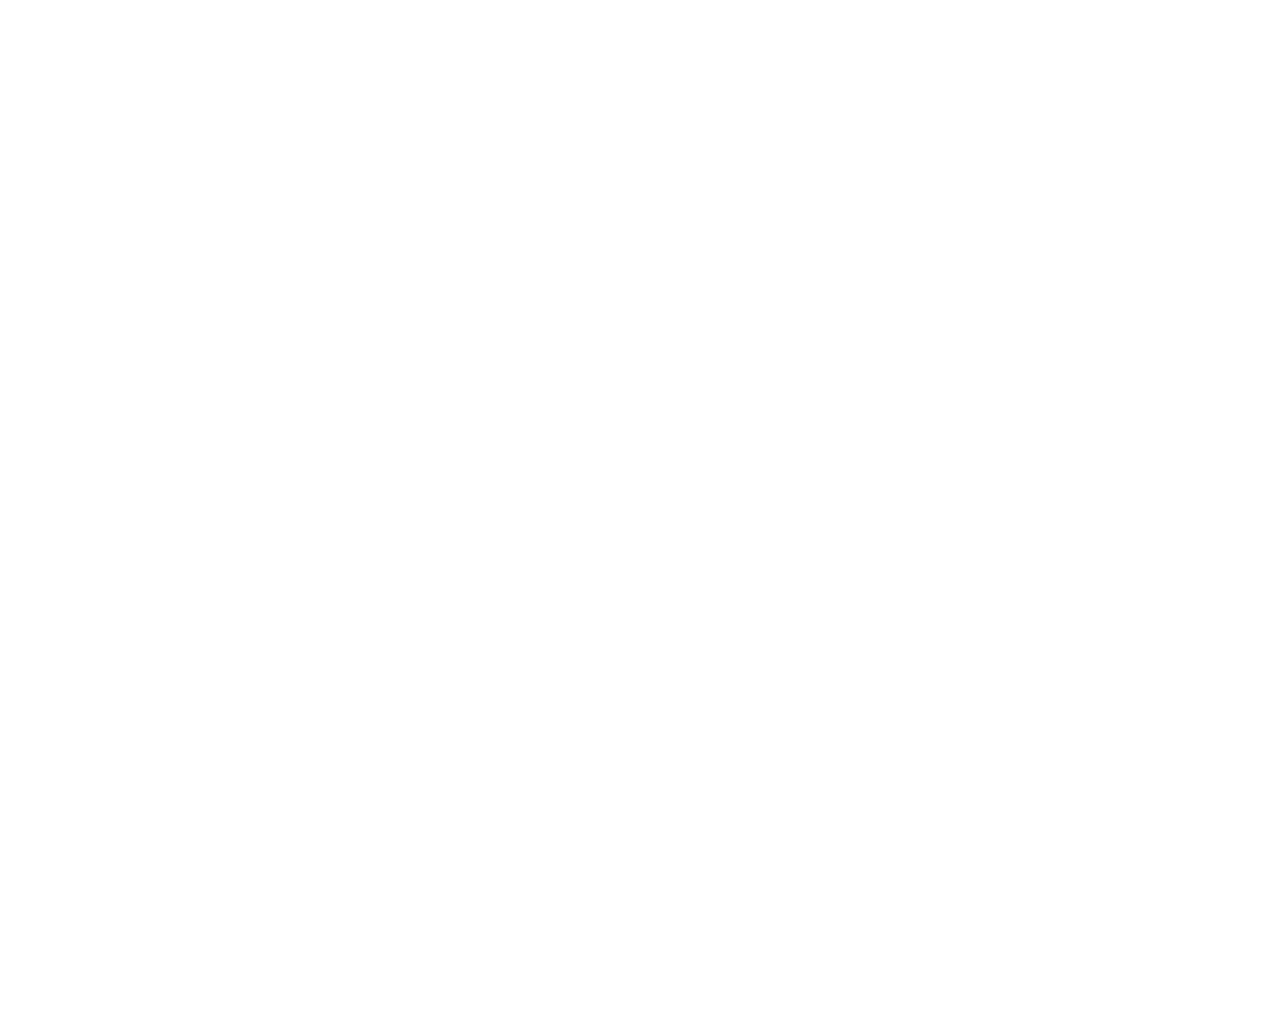
<file: service.html>
<!DOCTYPE html>
<html lang="en">

<head>
    <meta charset="utf-8">
    <title>Golden Heart Movement - Touching Lives</title>
    <meta content="width=device-width, initial-scale=1.0" name="viewport">
    <meta content="" name="keywords">
    <meta content="" name="description">

    <!-- Favicon -->
    <link href="img/favicon.ico" rel="icon">

    <!-- Google Web Fonts -->
    <link rel="preconnect" href="https://fonts.googleapis.com">
    <link rel="preconnect" href="https://fonts.gstatic.com" crossorigin>
    <link href="https://fonts.googleapis.com/css2?family=Inter:wght@400;500;600&family=Saira:wght@500;600;700&display=swap" rel="stylesheet"> 

    <!-- Icon Font Stylesheet -->
    <link href="https://cdnjs.cloudflare.com/ajax/libs/font-awesome/5.10.0/css/all.min.css" rel="stylesheet">
    <link href="https://cdn.jsdelivr.net/npm/bootstrap-icons@1.4.1/font/bootstrap-icons.css" rel="stylesheet">

    <!-- Libraries Stylesheet -->
    <link href="lib/animate/animate.min.css" rel="stylesheet">
    <link href="lib/owlcarousel/assets/owl.carousel.min.css" rel="stylesheet">

    <!-- Customized Bootstrap Stylesheet -->
    <link href="css/bootstrap.min.css" rel="stylesheet">

    <!-- Template Stylesheet -->
    <link href="css/style.css" rel="stylesheet">
</head>

<body>
    <!-- Spinner Start -->
    <div id="spinner" class="show bg-white position-fixed translate-middle w-100 vh-100 top-50 start-50 d-flex align-items-center justify-content-center">
        <div class="spinner-grow text-primary" role="status"></div>
    </div>
    <!-- Spinner End -->


    <!-- Navbar Start -->
    <div class="container-fluid fixed-top px-0 wow fadeIn" data-wow-delay="0.1s">
        <div class="top-bar text-white-50 row gx-0 align-items-center d-none d-lg-flex">
            <div class="col-lg-6 px-5 text-start">
                <small><i class="fa fa-map-marker-alt me-2"></i>Nairobi, Kenya</small>
                <small class="ms-4"><i class="fa fa-envelope me-2"></i>goldenheartmovement@gmail.com | +254 797870821 / +254 723364428 <br> +254 113768580</small>
            </div>
            <div class="col-lg-6 px-5 text-end">
                <small>Follow us:</small>
                <a class="text-white-50 ms-3" href=""><i class="fab fa-facebook-f"></i></a>
                <a class="text-white-50 ms-3" href=""><i class="fab fa-twitter"></i></a>
                <a class="text-white-50 ms-3" href=""><i class="fab fa-linkedin-in"></i></a>
                <a class="text-white-50 ms-3" href=""><i class="fab fa-instagram"></i></a>
            </div>
        </div>

        <nav class="navbar navbar-expand-lg navbar-dark py-lg-0 px-lg-5 wow fadeIn" data-wow-delay="0.1s">
            <a href="index.html" class="navbar-brand ms-4 ms-lg-0">
                <h1 class="fw-bold text-primary m-0">Golden Heart<span class="text-white"> Movement</span></h1>
            </a>
            <button type="button" class="navbar-toggler me-4" data-bs-toggle="collapse" data-bs-target="#navbarCollapse">
                <span class="navbar-toggler-icon"></span>
            </button>
            <div class="collapse navbar-collapse" id="navbarCollapse">
                <div class="navbar-nav ms-auto p-4 p-lg-0">
                    <a href="index.html" class="nav-item nav-link">Home</a>
                    <a href="about.html" class="nav-item nav-link">About</a>
                    <a href="causes.html" class="nav-item nav-link">Causes</a>
                    <div class="nav-item dropdown">
                        <a href="#" class="nav-link dropdown-toggle active" data-bs-toggle="dropdown">Pages</a>
                        <div class="dropdown-menu m-0">
                            <a href="service.html" class="dropdown-item active">Service</a>
                            <a href="donate.html" class="dropdown-item">Donate</a>
                            <a href="team.html" class="dropdown-item">Our Team</a>
                            <a href="testimonial.html" class="dropdown-item">Testimonial</a>
                            <a href="gallery.html" class="dropdown-item">Gallery</a>
                            
                        </div>
                    </div>
                    <a href="contact.html" class="nav-item nav-link">Contact</a>
                </div>
                <div class="d-none d-lg-flex ms-2">
                    <a class="btn btn-outline-primary py-2 px-3" href="">
                        Donate Now
                        <div class="d-inline-flex btn-sm-square bg-white text-primary rounded-circle ms-2">
                            <i class="fa fa-arrow-right"></i>
                        </div>
                    </a>
                </div>
            </div>
        </nav>
    </div>
    <!-- Navbar End -->


    <!-- Page Header Start -->
    <div class="container-fluid page-header mb-5 wow fadeIn" data-wow-delay="0.1s">
        <div class="container text-center">
            <h1 class="display-4 text-white animated slideInDown mb-4">Service</h1>
            <nav aria-label="breadcrumb animated slideInDown">
                <ol class="breadcrumb justify-content-center mb-0">
                    <li class="breadcrumb-item"><a class="text-white" href="#">Home</a></li>
                    <li class="breadcrumb-item"><a class="text-white" href="#">Pages</a></li>
                    <li class="breadcrumb-item text-primary active" aria-current="page">Service</li>
                </ol>
            </nav>
        </div>
    </div>
    <!-- Page Header End -->


     <!-- Service Start -->
    <div class="container-xxl py-5">
        <div class="container">
            <div class="text-center mx-auto mb-5 wow fadeInUp" data-wow-delay="0.1s" style="max-width: 500px;">
                <div class="d-inline-block rounded-pill bg-secondary text-primary py-1 px-3 mb-3">What We Do</div>
                <h1 class="display-6 mb-5">Learn More, What We Do And Get Involved</h1>
            </div>
            <div class="row g-4 justify-content-center">
                <!-- Quarterly Programs -->
                <div class="col-lg-3 col-md-6 wow fadeInUp" data-wow-delay="0.1s">
                    <div class="bg-white rounded shadow-sm text-start h-100 p-4 p-xl-5">
                        <div class="text-center mb-3">
                            <i class="bi bi-calendar3 fs-1" style="color: #fd7e14;"></i>
                        </div>
                        <h5 class="fw-bold text-dark mb-3 text-center">Quarterly Programs</h5>
                        <ul class="list-unstyled ps-3">
                            <li><strong>1st Quarter:</strong> Visitation to Children's Home/Prison</li>
                            <li><strong>2nd Quarter:</strong> Visitation to Elderly Home/Hospital</li>
                            <li><strong>3rd Quarter:</strong> Mass Campaign (Vijana Tujanjaruke Mashinani or Hearty Runs)</li>
                            <li><strong>Annual General Meeting</strong></li>
                        </ul>
                    </div>
                </div>

                <!-- Focus Areas -->
                <div class="col-lg-3 col-md-6 wow fadeInUp" data-wow-delay="0.3s">
                    <div class="bg-white rounded shadow-sm text-start h-100 p-4 p-xl-5">
                        <div class="text-center mb-3">
                            <i class="bi bi-bullseye fs-1" style="color: #fd7e14;"></i>
                        </div>
                        <h5 class="fw-bold text-dark mb-3 text-center">Focus Areas</h5>
                        <ul class="list-unstyled ps-3">
                            <li>Youth Capacity Development</li>
                            <li>Public Health & Mental Health</li>
                            <li>Climate Change & Environment</li>
                            <li>Reproductive Health & Family Planning</li>
                            <li>Youth and Women Empowerment</li>
                        </ul>
                    </div>
                </div>

                <!-- Regular Activities -->
                <div class="col-lg-3 col-md-6 wow fadeInUp" data-wow-delay="0.5s">
                    <div class="bg-white rounded shadow-sm text-start h-100 p-4 p-xl-5">
                        <div class="text-center mb-3">
                            <i class="bi bi-ui-checks fs-1" style="color: #fd7e14;"></i>
                        </div>
                        <h5 class="fw-bold text-dark mb-3 text-center">Regular Activities</h5>
                        <ul class="list-unstyled ps-3">
                            <li>Talking Point</li>
                            <li>Weekly Collection</li>
                            <li>Charity Works</li>
                            <li>Team building</li>
                            <li>Social events</li>
                        </ul>
                    </div>
                </div>

                <!-- Fundraising -->
                <div class="col-lg-3 col-md-6 wow fadeInUp" data-wow-delay="0.7s">
                    <div class="bg-white rounded shadow-sm text-start h-100 p-4 p-xl-5">
                        <div class="text-center mb-3">
                            <i class="bi bi-heart-fill fs-1" style="color: #fd7e14;"></i>
                        </div>
                        <h5 class="fw-bold text-dark mb-3 text-center">Fundraising</h5>
                        <ul class="list-unstyled ps-3">
                            <li>Fundraising events</li>
                            <li>Donations</li>
                            <li>Members event payments</li>
                            <li>Income generating projects</li>
                            <li>Weekly collections</li>
                        </ul>
                    </div>
                </div>
            </div>
        </div>
    </div>

    <!-- About Info Flex Landscape Start -->
<div class="container-xxl py-5">
  <div class="container">
    <div class="row g-4 justify-content-center d-flex flex-wrap">

      <!-- Our Story -->
      <div class="col-xl-3 col-lg-3 col-md-6 wow fadeInUp" data-wow-delay="0.1s">
        <div class="bg-white rounded shadow-sm p-4 h-80 d-flex flex-column justify-content-start" style="min-height: 200px;">
          <div class="text-center mb-3">
            <i class="bi bi-journal-text fs-1" style="color: #fd7e14;"></i>
          </div>
          <h6 class="fw-bold text-center mb-3">Our Story</h6>
          <p style="font-size: 14px;" class="text-center">
            The Golden Heart Movement is a non-profit group of young Kenyan youths who came with an idea of reaching out to the less fortunate and youth empowerment in the society.
            <br><br>
            "The Art of Giving has been around since the beginning of time. Ancient Hebrews instituted tax to help the poor, since then giving has evolved into a practice that many people follow. It has deeply become culture."
            <br><br>
            We stretch the little we collect into feeding orphans, street children, the elderly and the sick.
          </p>
        </div>
      </div>

      <!-- Our Objectives -->
      <div class="col-xl-3 col-lg-3 col-md-6 wow fadeInUp" data-wow-delay="0.2s">
        <div class="bg-white rounded shadow-sm p-4 h-100 d-flex flex-column justify-content-start" style="min-height: 400px;">
          <div class="text-center mb-3">
            <i class="bi bi-check2-circle fs-1" style="color: #fd7e14;"></i>
          </div>
          <h6 class="fw-bold text-center mb-3">Our Objectives</h6>
          <ul class="list-unstyled ps-2 mb-0" style="font-size: 14px;">
            <li><i class="bi bi-check-circle-fill me-2" style="color:#fd7e14;"></i> Touch lives of the less fortunate.</li>
            <li><i class="bi bi-check-circle-fill me-2" style="color:#fd7e14;"></i> Nurture spiritually, morally, socially.</li>
            <li><i class="bi bi-check-circle-fill me-2" style="color:#fd7e14;"></i> Enlighten youth roles in society.</li>
            <li><i class="bi bi-check-circle-fill me-2" style="color:#fd7e14;"></i> Smile to the differently abled.</li>
            <li><i class="bi bi-check-circle-fill me-2" style="color:#fd7e14;"></i> Develop talents positively.</li>
            <li><i class="bi bi-check-circle-fill me-2" style="color:#fd7e14;"></i> Train leaders and responsibility.</li>
          </ul>
        </div>
      </div>

      <!-- Our Reach -->
      <div class="col-xl-3 col-lg-3 col-md-6 wow fadeInUp" data-wow-delay="0.3s">
        <div class="bg-white rounded shadow-sm p-4 h-100 d-flex flex-column justify-content-start" style="min-height: 400px;">
          <div class="text-center mb-3">
            <i class="bi bi-geo-alt fs-1" style="color: #fd7e14;"></i>
          </div>
          <h6 class="fw-bold text-center mb-3">Our Reach</h6>
          <p class="text-center" style="font-size: 14px;">GHM operates across all 47 counties in Kenya.</p>
          <div class="row g-2 justify-content-center">
            <div class="col-5"><div class="bg-light text-center rounded py-1">Nairobi</div></div>
            <div class="col-5"><div class="bg-light text-center rounded py-1">Nakuru</div></div>
            <div class="col-5"><div class="bg-light text-center rounded py-1">Eldoret</div></div>
            <div class="col-5"><div class="bg-light text-center rounded py-1">Kakamega</div></div>
            <div class="col-5"><div class="bg-light text-center rounded py-1">Kisumu</div></div>
            <div class="col-5"><div class="bg-light text-center rounded py-1">Kitale</div></div>
            <div class="col-5"><div class="bg-light text-center rounded py-1">Kitui</div></div>
            <div class="col-5"><div class="bg-light text-center rounded py-1">Naivasha</div></div>
          </div>
        </div>
      </div>

      <!-- Homes We've Visited -->
      <div class="col-xl-3 col-lg-3 col-md-6 wow fadeInUp" data-wow-delay="0.4s">
        <div class="bg-white rounded shadow-sm p-4 h-100 d-flex flex-column justify-content-start" style="min-height: 400px;">
          <div class="text-center mb-3">
            <i class="bi bi-house-door fs-1" style="color: #fd7e14;"></i>
          </div>
          <h6 class="fw-bold text-center mb-3">Homes We've Visited</h6>
          <p class="fw-bold mb-1">Children's Homes</p>
          <ul class="list-unstyled ps-3 mb-3" style="font-size: 14px;">
            <li><i class="bi bi-dot" style="color:#fd7e14;"></i> ST DORCAS – Nairobi</li>
            <li><i class="bi bi-dot" style="color:#fd7e14;"></i> CHILD DISCOVERY – Nakuru</li>
            <li><i class="bi bi-dot" style="color:#fd7e14;"></i> TOBIAH – Eldoret</li>
            <li><i class="bi bi-dot" style="color:#fd7e14;"></i> DIVINE HOPE – Kiambu</li>
            <li><i class="bi bi-dot" style="color:#fd7e14;"></i> UPENDO – Kakamega</li>
            <li><i class="bi bi-dot" style="color:#fd7e14;"></i> AIC BABY CARE – Kitui</li>
          </ul>
          <p class="fw-bold mb-1">More Activities</p>
          <ul class="list-unstyled ps-3" style="font-size: 14px;">
            <li><i class="bi bi-dot" style="color:#fd7e14;"></i> SUNRISE – Baringo</li>
            <li><i class="bi bi-dot" style="color:#fd7e14;"></i> MAHIGA – Nyeri</li>
            <li><i class="bi bi-dot" style="color:#fd7e14;"></i> MERCY TRUST – Kitale</li>
            <li><i class="bi bi-dot" style="color:#fd7e14;"></i> ASANTE – Naivasha</li>
          </ul>
        </div>
      </div>

    </div>
  </div>
</div>
<!-- About Info Flex Landscape End -->



<!-- Service End -->
        

   <!-- Footer Start -->
    <div class="container-fluid bg-dark text-white-50 footer mt-5 pt-5 wow fadeIn" data-wow-delay="0.1s">
        <div class="container py-5">
            <div class="row g-5">
                <div class="col-lg-3 col-md-6">
                    <h1 class="fw-bold text-primary mb-4">Golden <span class="text-white">Heart Movement</span></h1>
                    <p>Our main goal is to reach out to the less fortunate in the society and empower them through touching their lives.</p>
                    <div class="d-flex pt-2">
                        <a class="btn btn-square me-1" href=""><i class="fab fa-twitter"></i></a>
                        <a class="btn btn-square me-1" href=""><i class="fab fa-facebook-f"></i></a>
                        <a class="btn btn-square me-1" href=""><i class="fab fa-youtube"></i></a>
                        <a class="btn btn-square me-0" href=""><i class="fab fa-linkedin-in"></i></a>
                    </div>
                </div>
                <div class="col-lg-3 col-md-6">
                    <h5 class="text-light mb-4">Address</h5>
                    <p><i class="fa fa-map-marker-alt me-3"></i>Nairobi, Kenya</p>
                    <p><i class="fa fa-phone-alt me-3"></i>+254 797870821<br>+254 723364428 / +254 113768580</p>
                    <p><i class="fa fa-envelope me-3"></i>goldenheartmovement@gmail.com</p>
                </div>
                <div class="col-lg-3 col-md-6">
                    <h5 class="text-light mb-4">Quick Links</h5>
                    <a class="btn btn-link" href="about.html">About Us</a>
                    <a class="btn btn-link" href="contact.html">Contact Us</a>
                    <a class="btn btn-link" href="service.html">Our Services</a>
                    <a class="btn btn-link" href="">Terms & Condition</a>
                    <a class="btn btn-link" href="">Support</a>
                </div>
                <div class="col-lg-3 col-md-6">
                    <h5 class="text-light mb-4">Newsletter</h5>
                    <p>Join our Family of touching lives.</p>
                    <div class="position-relative mx-auto" style="max-width: 400px;">
                        <input class="form-control bg-transparent w-100 py-3 ps-4 pe-5" type="text" placeholder="Your email">
                        <button type="button" class="btn btn-primary py-2 position-absolute top-0 end-0 mt-2 me-2">Send us Email</button>
                    </div>
                </div>
            </div>
        </div>
        <div class="container-fluid copyright">
            <div class="container">
                <div class="row">
                    <div class="col-md-6 text-center text-md-start mb-3 mb-md-0">
                        &copy; 2025 <a href="#">Golden Heart Movement</a> | All Right Reserved.
                    </div>
                    <div class="col-md-6 text-center text-md-end">
                    
                        Designed By | <a href="">Golden Heart Movement</a>
                    </div>
                </div>
            </div>
        </div>
    </div>
    <!-- Footer End -->


    <!-- Back to Top -->
    <a href="#" class="btn btn-lg btn-primary btn-lg-square back-to-top"><i class="bi bi-arrow-up"></i></a>


    <!-- JavaScript Libraries -->
    <script src="https://code.jquery.com/jquery-3.4.1.min.js"></script>
    <script src="https://cdn.jsdelivr.net/npm/bootstrap@5.0.0/dist/js/bootstrap.bundle.min.js"></script>
    <script src="lib/wow/wow.min.js"></script>
    <script src="lib/easing/easing.min.js"></script>
    <script src="lib/waypoints/waypoints.min.js"></script>
    <script src="lib/owlcarousel/owl.carousel.min.js"></script>
    <script src="lib/parallax/parallax.min.js"></script>

    <!-- Template Javascript -->
    <script src="js/main.js"></script>
</body>
</html>
</file>
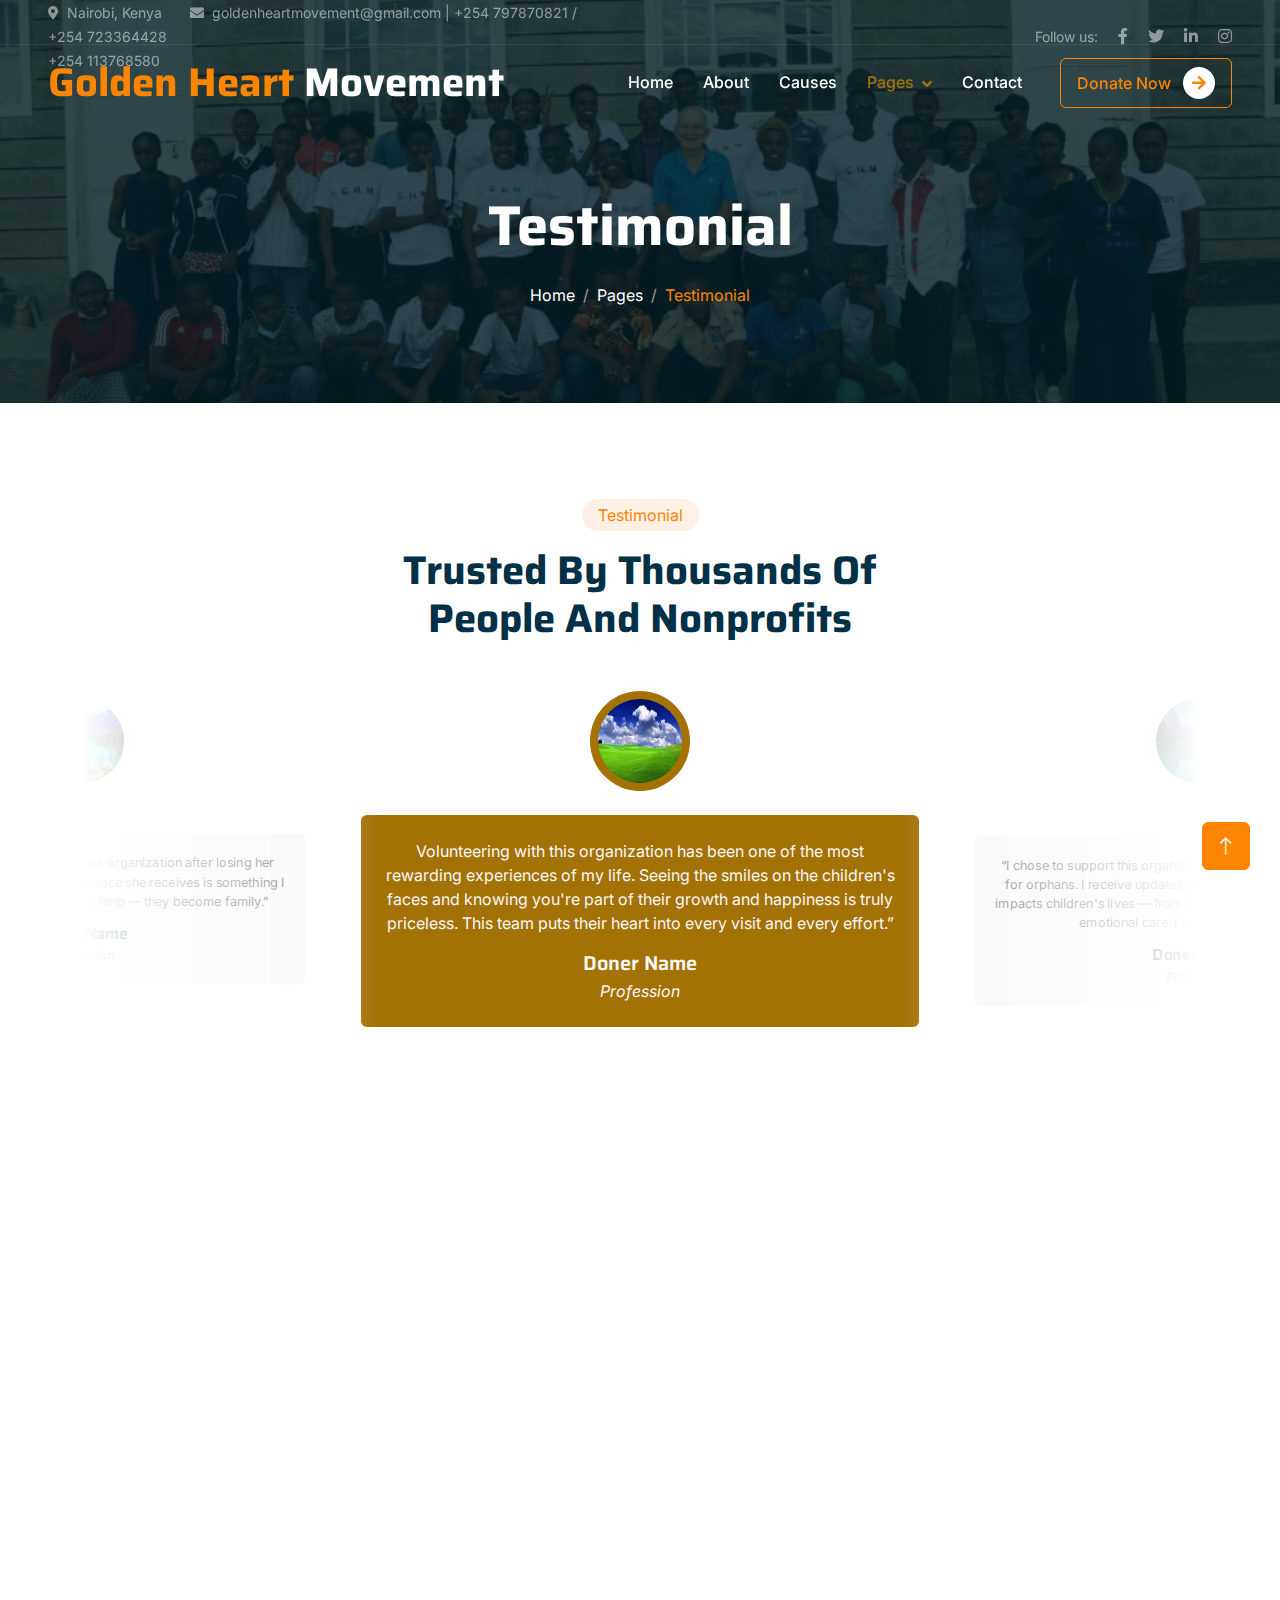
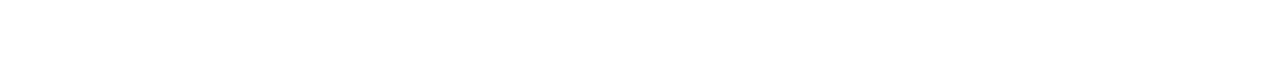
<file: testimonial.html>
<!DOCTYPE html>
<html lang="en">

<head>
    <meta charset="utf-8">
    <title>Golden Heart Movement - Touching Lives</title>
    <meta content="width=device-width, initial-scale=1.0" name="viewport">
    <meta content="" name="keywords">
    <meta content="" name="description">

    <!-- Favicon -->
    <link href="img/favicon.ico" rel="icon">

    <!-- Google Web Fonts -->
    <link rel="preconnect" href="https://fonts.googleapis.com">
    <link rel="preconnect" href="https://fonts.gstatic.com" crossorigin>
    <link href="https://fonts.googleapis.com/css2?family=Inter:wght@400;500;600&family=Saira:wght@500;600;700&display=swap" rel="stylesheet"> 

    <!-- Icon Font Stylesheet -->
    <link href="https://cdnjs.cloudflare.com/ajax/libs/font-awesome/5.10.0/css/all.min.css" rel="stylesheet">
    <link href="https://cdn.jsdelivr.net/npm/bootstrap-icons@1.4.1/font/bootstrap-icons.css" rel="stylesheet">

    <!-- Libraries Stylesheet -->
    <link href="lib/animate/animate.min.css" rel="stylesheet">
    <link href="lib/owlcarousel/assets/owl.carousel.min.css" rel="stylesheet">

    <!-- Customized Bootstrap Stylesheet -->
    <link href="css/bootstrap.min.css" rel="stylesheet">

    <!-- Template Stylesheet -->
    <link href="css/style.css" rel="stylesheet">
</head>

<body>
    <!-- Spinner Start -->
    <div id="spinner" class="show bg-white position-fixed translate-middle w-100 vh-100 top-50 start-50 d-flex align-items-center justify-content-center">
        <div class="spinner-grow text-primary" role="status"></div>
    </div>
    <!-- Spinner End -->


    <!-- Navbar Start -->
    <div class="container-fluid fixed-top px-0 wow fadeIn" data-wow-delay="0.1s">
        <div class="top-bar text-white-50 row gx-0 align-items-center d-none d-lg-flex">
            <div class="col-lg-6 px-5 text-start">
                <small><i class="fa fa-map-marker-alt me-2"></i>Nairobi, Kenya</small>
                <small class="ms-4"><i class="fa fa-envelope me-2"></i>goldenheartmovement@gmail.com | +254 797870821 / +254 723364428 <br> +254 113768580</small>
            </div>
            <div class="col-lg-6 px-5 text-end">
                <small>Follow us:</small>
                <a class="text-white-50 ms-3" href=""><i class="fab fa-facebook-f"></i></a>
                <a class="text-white-50 ms-3" href=""><i class="fab fa-twitter"></i></a>
                <a class="text-white-50 ms-3" href=""><i class="fab fa-linkedin-in"></i></a>
                <a class="text-white-50 ms-3" href=""><i class="fab fa-instagram"></i></a>
            </div>
        </div>

        <nav class="navbar navbar-expand-lg navbar-dark py-lg-0 px-lg-5 wow fadeIn" data-wow-delay="0.1s">
            <a href="index.html" class="navbar-brand ms-4 ms-lg-0">
                <h1 class="fw-bold text-primary m-0">Golden Heart<span class="text-white"> Movement</span></h1>
            </a>
            <button type="button" class="navbar-toggler me-4" data-bs-toggle="collapse" data-bs-target="#navbarCollapse">
                <span class="navbar-toggler-icon"></span>
            </button>
            <div class="collapse navbar-collapse" id="navbarCollapse">
                <div class="navbar-nav ms-auto p-4 p-lg-0">
                    <a href="index.html" class="nav-item nav-link">Home</a>
                    <a href="about.html" class="nav-item nav-link">About</a>
                    <a href="causes.html" class="nav-item nav-link">Causes</a>
                    <div class="nav-item dropdown">
                        <a href="#" class="nav-link dropdown-toggle active" data-bs-toggle="dropdown">Pages</a>
                        <div class="dropdown-menu m-0">
                            <a href="service.html" class="dropdown-item">Service</a>
                            <a href="donate.html" class="dropdown-item">Donate</a>
                            <a href="team.html" class="dropdown-item">Our Team</a>
                            <a href="testimonial.html" class="dropdown-item active">Testimonial</a>
                            <a href="gallery.html" class="dropdown-item">Gallery</a>
                            
                        </div>
                    </div>
                    <a href="contact.html" class="nav-item nav-link">Contact</a>
                </div>
                <div class="d-none d-lg-flex ms-2">
                    <a class="btn btn-outline-primary py-2 px-3" href="">
                        Donate Now
                        <div class="d-inline-flex btn-sm-square bg-white text-primary rounded-circle ms-2">
                            <i class="fa fa-arrow-right"></i>
                        </div>
                    </a>
                </div>
            </div>
        </nav>
    </div>
    <!-- Navbar End -->


    <!-- Page Header Start -->
    <div class="container-fluid page-header mb-5 wow fadeIn" data-wow-delay="0.1s">
        <div class="container text-center">
            <h1 class="display-4 text-white animated slideInDown mb-4">Testimonial</h1>
            <nav aria-label="breadcrumb animated slideInDown">
                <ol class="breadcrumb justify-content-center mb-0">
                    <li class="breadcrumb-item"><a class="text-white" href="#">Home</a></li>
                    <li class="breadcrumb-item"><a class="text-white" href="#">Pages</a></li>
                    <li class="breadcrumb-item text-primary active" aria-current="page">Testimonial</li>
                </ol>
            </nav>
        </div>
    </div>
    <!-- Page Header End -->


    <!-- Testimonial Start -->
    <div class="container-xxl py-5">
        <div class="container">
            <div class="text-center mx-auto mb-5 wow fadeInUp" data-wow-delay="0.1s" style="max-width: 500px;">
                <div class="d-inline-block rounded-pill bg-secondary text-primary py-1 px-3 mb-3">Testimonial</div>
                <h1 class="display-6 mb-5">Trusted By Thousands Of People And Nonprofits</h1>
            </div>
            <div class="owl-carousel testimonial-carousel wow fadeInUp" data-wow-delay="0.1s">
                <div class="testimonial-item text-center">
                    <img class="img-fluid bg-light rounded-circle p-2 mx-auto mb-4" src="img/testimonial-1.jpg" style="width: 100px; height: 100px;" alt="Testimonial images">
                    <div class="testimonial-text rounded text-center p-4">
                        <p>Volunteering with this organization has been one of the most rewarding experiences of my life. Seeing the smiles on the children's faces and knowing you're part of their growth and happiness is truly priceless. This team puts their heart into every visit and every effort.”</p>
                        <h5 class="mb-1">Doner Name</h5>
                        <span class="fst-italic">Profession</span>
                    </div>
                </div>
                <div class="testimonial-item text-center">
                    <img class="img-fluid bg-light rounded-circle p-2 mx-auto mb-4" src="img/testimonial-2.jpg" style="width: 100px; height: 100px;" alt="Testimonial images">
                    <div class="testimonial-text rounded text-center p-4">
                        <p>“I chose to support this organization because of their genuine care for orphans. I receive updates showing how my donation directly impacts children's lives — from meals and clothing to education and emotional care. I trust them completely.”</p>
                        <h5 class="mb-1">Doner Name</h5>
                        <span class="fst-italic">Profession</span>
                    </div>
                </div>
                <div class="testimonial-item text-center">
                    <img class="img-fluid bg-light rounded-circle p-2 mx-auto mb-4" src="img/testimonial-3.jpg" style="width: 100px; height: 100px;" alt="Testimonial images">
                    <div class="testimonial-text rounded text-center p-4">
                        <p>“My niece found a safe space in this organization after losing her parents. The love, support, and guidance she receives is something I could never repay. They don’t just help — they become family.”</p>
                        <h5 class="mb-1">Doner Name</h5>
                        <span class="fst-italic">Profession</span>
                    </div>
                </div>
            </div>
        </div>
    </div>
    <!-- Testimonial End -->
        

    <!-- Footer Start -->
    <div class="container-fluid bg-dark text-white-50 footer mt-5 pt-5 wow fadeIn" data-wow-delay="0.1s">
        <div class="container py-5">
            <div class="row g-5">
                <div class="col-lg-3 col-md-6">
                    <h1 class="fw-bold text-primary mb-4">Golden <span class="text-white">Heart Movement</span></h1>
                    <p>Our main goal is to reach out to the less fortunate in the society and empower them through touching their lives.</p>
                    <div class="d-flex pt-2">
                        <a class="btn btn-square me-1" href=""><i class="fab fa-twitter"></i></a>
                        <a class="btn btn-square me-1" href=""><i class="fab fa-facebook-f"></i></a>
                        <a class="btn btn-square me-1" href=""><i class="fab fa-youtube"></i></a>
                        <a class="btn btn-square me-0" href=""><i class="fab fa-linkedin-in"></i></a>
                    </div>
                </div>
                <div class="col-lg-3 col-md-6">
                    <h5 class="text-light mb-4">Address</h5>
                    <p><i class="fa fa-map-marker-alt me-3"></i>Nairobi, Kenya</p>
                    <p><i class="fa fa-phone-alt me-3"></i>+254 797870821<br>+254 723364428 / +254 113768580</p>
                    <p><i class="fa fa-envelope me-3"></i>goldenheartmovement@gmail.com</p>
                </div>
                <div class="col-lg-3 col-md-6">
                    <h5 class="text-light mb-4">Quick Links</h5>
                    <a class="btn btn-link" href="about.html">About Us</a>
                    <a class="btn btn-link" href="contact.html">Contact Us</a>
                    <a class="btn btn-link" href="service.html">Our Services</a>
                    <a class="btn btn-link" href="">Terms & Condition</a>
                    <a class="btn btn-link" href="">Support</a>
                </div>
                <div class="col-lg-3 col-md-6">
                    <h5 class="text-light mb-4">Newsletter</h5>
                    <p>Join our Family of touching lives.</p>
                    <div class="position-relative mx-auto" style="max-width: 400px;">
                        <input class="form-control bg-transparent w-100 py-3 ps-4 pe-5" type="text" placeholder="Your email">
                        <button type="button" class="btn btn-primary py-2 position-absolute top-0 end-0 mt-2 me-2">Send us Email</button>
                    </div>
                </div>
            </div>
        </div>
        <div class="container-fluid copyright">
            <div class="container">
                <div class="row">
                    <div class="col-md-6 text-center text-md-start mb-3 mb-md-0">
                        &copy; 2025 <a href="#">Golden Heart Movement</a> | All Right Reserved.
                    </div>
                    <div class="col-md-6 text-center text-md-end">
                    
                        Designed By | <a href="">Golden Heart Movement</a>
                    </div>
                </div>
            </div>
        </div>
    </div>
    <!-- Footer End -->


    <!-- Back to Top -->
    <a href="#" class="btn btn-lg btn-primary btn-lg-square back-to-top"><i class="bi bi-arrow-up"></i></a>


    <!-- JavaScript Libraries -->
    <script src="https://code.jquery.com/jquery-3.4.1.min.js"></script>
    <script src="https://cdn.jsdelivr.net/npm/bootstrap@5.0.0/dist/js/bootstrap.bundle.min.js"></script>
    <script src="lib/wow/wow.min.js"></script>
    <script src="lib/easing/easing.min.js"></script>
    <script src="lib/waypoints/waypoints.min.js"></script>
    <script src="lib/owlcarousel/owl.carousel.min.js"></script>
    <script src="lib/parallax/parallax.min.js"></script>

    <!-- Template Javascript -->
    <script src="js/main.js"></script>
</body>
</html>
</file>
<file: css/style.css>
/********** Template CSS **********/
:root {
    --primary: #a37104;
    --secondary: #FFF0E6;
    --light: #F8F8F9;
    --dark: #000000;
}

.back-to-top {
    position: fixed;
    display: none;
    right: 30px;
    bottom: 30px;
    z-index: 99;
}


/*** Spinner ***/
#spinner {
    opacity: 0;
    visibility: hidden;
    transition: opacity .5s ease-out, visibility 0s linear .5s;
    z-index: 99999;
}

#spinner.show {
    transition: opacity .5s ease-out, visibility 0s linear 0s;
    visibility: visible;
    opacity: 1;
}


/*** Button ***/
.btn {
    font-weight: 500;
    transition: .5s;
}

.donate-button {
    height: 60px;
}

.team-section {
    max-width: 500px;
}


.btn.btn-primary,
.btn.btn-outline-primary:hover {
    color: #FFFFFF;
}

.btn.btn-primary:hover {
    color: var(--primary);
    background: transparent;
}

.btn-square {
    width: 38px;
    height: 38px;
}

.btn-sm-square {
    width: 32px;
    height: 32px;
}

.btn-lg-square {
    width: 48px;
    height: 48px;
}

.btn-square,
.btn-sm-square,
.btn-lg-square {
    padding: 0;
    display: flex;
    align-items: center;
    justify-content: center;
    font-weight: normal;
}


/*** Navbar ***/
.fixed-top {
    transition: .5s;
}

.top-bar {
    height: 45px;
    border-bottom: 1px solid rgba(255, 255, 255, .07);
}

.navbar .dropdown-toggle::after {
    border: none;
    content: "\f107";
    font-family: "Font Awesome 5 Free";
    font-weight: 900;
    vertical-align: middle;
    margin-left: 8px;
}

.navbar .navbar-nav .nav-link {
    margin-right: 30px;
    padding: 25px 0;
    color: #FFFFFF;
    font-weight: 500;
    outline: none;
}

.navbar .navbar-nav .nav-link:hover,
.navbar .navbar-nav .nav-link.active {
    color: var(--primary);
}

@media (max-width: 991.98px) {
    .navbar .navbar-nav {
        margin-top: 10px;
        border-top: 1px solid rgba(0, 0, 0, .07);
        background: var(--dark);
    }

    .navbar .navbar-nav .nav-link {
        padding: 10px 0;
    }
}

@media (min-width: 992px) {
    .navbar .nav-item .dropdown-menu {
        display: block;
        visibility: hidden;
        top: 100%;
        transform: rotateX(-75deg);
        transform-origin: 0% 0%;
        transition: .5s;
        opacity: 0;
    }

    .navbar .nav-item:hover .dropdown-menu {
        transform: rotateX(0deg);
        visibility: visible;
        transition: .5s;
        opacity: 1;
    }
}


/*** Header ***/
.carousel-caption {
    top: 0;
    left: 0;
    right: 0;
    bottom: 0;
    display: flex;
    align-items: center;
    justify-content: center;
    text-align: center;
    background: rgba(0, 29, 35, .8);
    z-index: 1;
}

.carousel-control-prev,
.carousel-control-next {
    width: 15%;
}

.carousel-control-prev-icon,
.carousel-control-next-icon {
    width: 3rem;
    height: 3rem;
    background-color: var(--dark);
    border: 12px solid var(--dark);
    border-radius: 3rem;
}

@media (max-width: 768px) {
    #header-carousel .carousel-item {
        position: relative;
        min-height: 450px;
    }
    
    #header-carousel .carousel-item img {
        position: absolute;
        width: 100%;
        height: 100%;
        object-fit: cover;
    }
}

.page-header {
    padding-top: 12rem;
    padding-bottom: 6rem;
    background: linear-gradient(rgba(0, 29, 35, .8), rgba(0, 29, 35, .8)), url(../img/carousel-1.jpg) center center no-repeat;
    background-size: cover;
}

.page-header .breadcrumb-item+.breadcrumb-item::before {
    color: #999999;
}


/*** Causes ***/
.causes-item .progress {
    height: 5px;
    border-radius: 0;
    overflow: visible;
}

.causes-item .progress .progress-bar {
    position: relative;
    overflow: visible;
    width: 0px;
    border-radius: 0;
    transition: 5s;
}

.causes-item .progress .progress-bar span {
    position: absolute;
    top: -7px;
    right: 0;
    width: 40px;
    height: 19px;
    display: flex;
    align-items: center;
    justify-content: center;
    font-size: 12px;
    background: var(--primary);
    color: #FFFFFF;
}

.causes-item .causes-overlay {
    position: absolute;
    width: 100%;
    height: 0;
    top: 0;
    left: 0;
    display: flex;
    align-items: center;
    justify-content: center;
    background: rgba(0, 0, 0, .5);
    overflow: hidden;
    opacity: 0;
    transition: .5s;
}

.causes-item:hover .causes-overlay {
    height: 100%;
    opacity: 1;
}


/*** Service ***/
.service-item {
    box-shadow: 0 0 45px rgba(0, 0, 0, .06);
}


/*** Donate ***/
.donate {
    background: rgba(0, 29, 35, .8);
}

.btn-group .btn-light:hover,
.btn-group input[type="radio"]:checked+label {
    color: var(--primary);
    border-color: var(--primary);
}


/*** Team ***/
.team-item img {
    position: relative;
    top: 0;
    transition: .5s;
}

.team-item:hover img {
    top: -30px;
}

.team-item .team-text {
    position: relative;
    height: 100px;
    transition: .5s;
}

.team-item:hover .team-text {
    margin-top: -60px;
    height: 160px;
}

.team-item .team-text .team-social {
    opacity: 0;
    transition: .5s;
}

.team-item:hover .team-text .team-social {
    opacity: 1;
}

.team-item .team-social .btn {
    display: inline-flex;
    color: var(--primary);
    background: #FFFFFF;
    border-radius: 40px;
}

.team-item .team-social .btn:hover {
    color: #FFFFFF;
    background: var(--primary);
}


/*** Testimonial ***/
.testimonial-carousel::before {
    position: absolute;
    content: "";
    top: 0;
    left: 0;
    height: 100%;
    width: 0;
    background: linear-gradient(to right, rgba(255, 255, 255, 1) 0%, rgba(255, 255, 255, 0) 100%);
    z-index: 1;
}

.testimonial-carousel::after {
    position: absolute;
    content: "";
    top: 0;
    right: 0;
    height: 100%;
    width: 0;
    background: linear-gradient(to left, rgba(255, 255, 255, 1) 0%, rgba(255, 255, 255, 0) 100%);
    z-index: 1;
}

@media (min-width: 768px) {
    .testimonial-carousel::before,
    .testimonial-carousel::after {
        width: 200px;
    }
}

@media (min-width: 992px) {
    .testimonial-carousel::before,
    .testimonial-carousel::after {
        width: 300px;
    }
}

.testimonial-carousel .owl-item .testimonial-text {
    background: var(--light);
    transform: scale(.8);
    transition: .5s;
}

.testimonial-carousel .owl-item.center .testimonial-text {
    background: var(--primary);
    transform: scale(1);
}

.testimonial-carousel .owl-item .testimonial-text *,
.testimonial-carousel .owl-item .testimonial-item img {
    transition: .5s;
}

.testimonial-carousel .owl-item.center .testimonial-text * {
    color: var(--light) !important;
}

.testimonial-carousel .owl-item.center .testimonial-item img {
    background: var(--primary) !important;
} 

.testimonial-carousel .owl-nav {
    position: absolute;
    width: 350px;
    top: 15px;
    left: 50%;
    transform: translateX(-50%);
    display: flex;
    justify-content: space-between;
    opacity: 0;
    transition: .5s;
    z-index: 1;
}

.testimonial-carousel:hover .owl-nav {
    width: 300px;
    opacity: 1;
}

.testimonial-carousel .owl-nav .owl-prev,
.testimonial-carousel .owl-nav .owl-next {
    position: relative;
    color: var(--primary);
    font-size: 45px;
    transition: .5s;
}

.testimonial-carousel .owl-nav .owl-prev:hover,
.testimonial-carousel .owl-nav .owl-next:hover {
    color: var(--dark);
}


/*** Footer ***/

.footer .btn.btn-link {
    display: block;
    margin-bottom: 5px;
    padding: 0;
    text-align: left;
    color: rgba(255,255,255,0.5);
    font-weight: normal;
    text-transform: capitalize;
    transition: .3s;
}

.footer .btn.btn-link::before {
    position: relative;
    content: "\f105";
    font-family: "Font Awesome 5 Free";
    font-weight: 900;
    color: rgba(255,255,255,0.5);
    margin-right: 10px;
}

.footer .btn.btn-link:hover {
    color: var(--light);
    letter-spacing: 1px;
    box-shadow: none;
}

.footer .btn.btn-square {
    color: rgba(255,255,255,0.5);
    border: 1px solid rgba(255,255,255,0.5);
}

.footer .btn.btn-square:hover {
    color: var(--secondary);
    border-color: var(--light);
}

.footer .copyright {
    padding: 25px 0;
    font-size: 15px;
    border-top: 1px solid rgba(256, 256, 256, .1);
}

.footer .copyright a {
    color: var(--secondary);
}

.footer .copyright a:hover {
    color: var(--primary);
}
</file>
